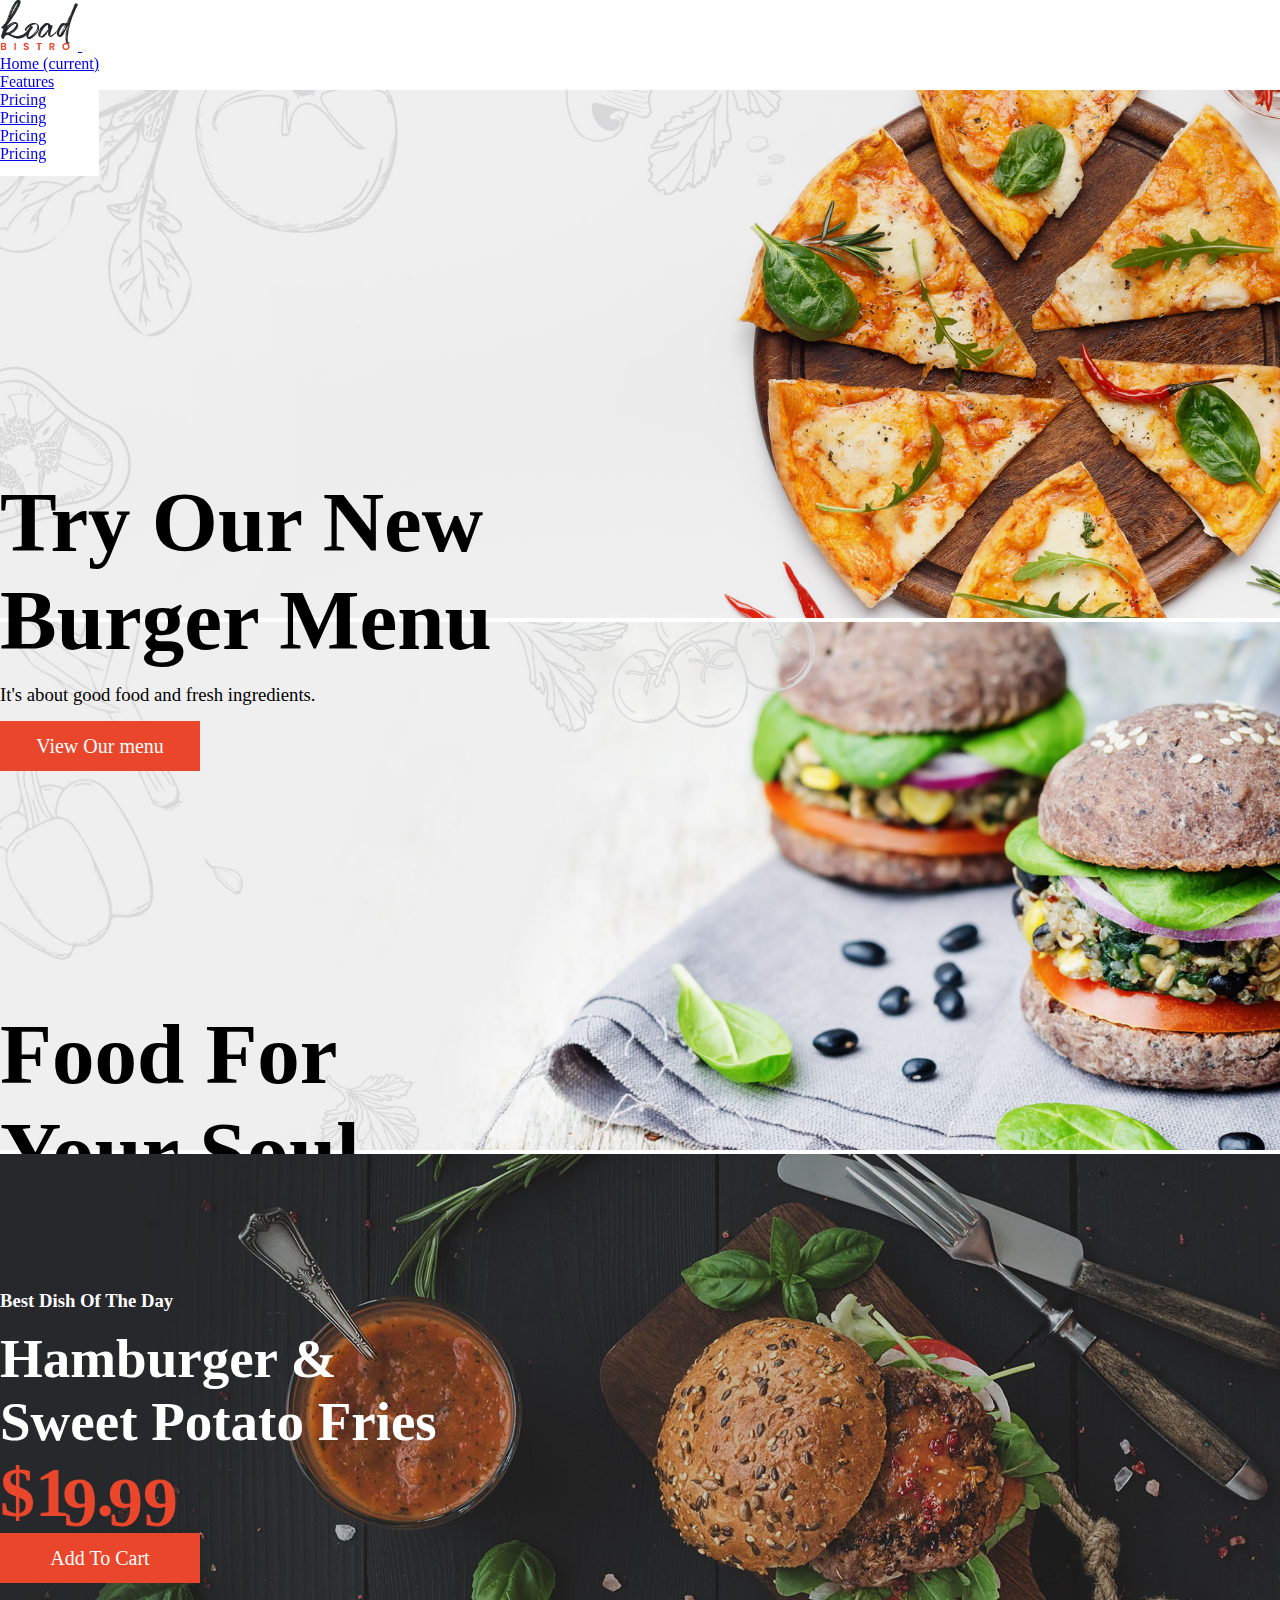
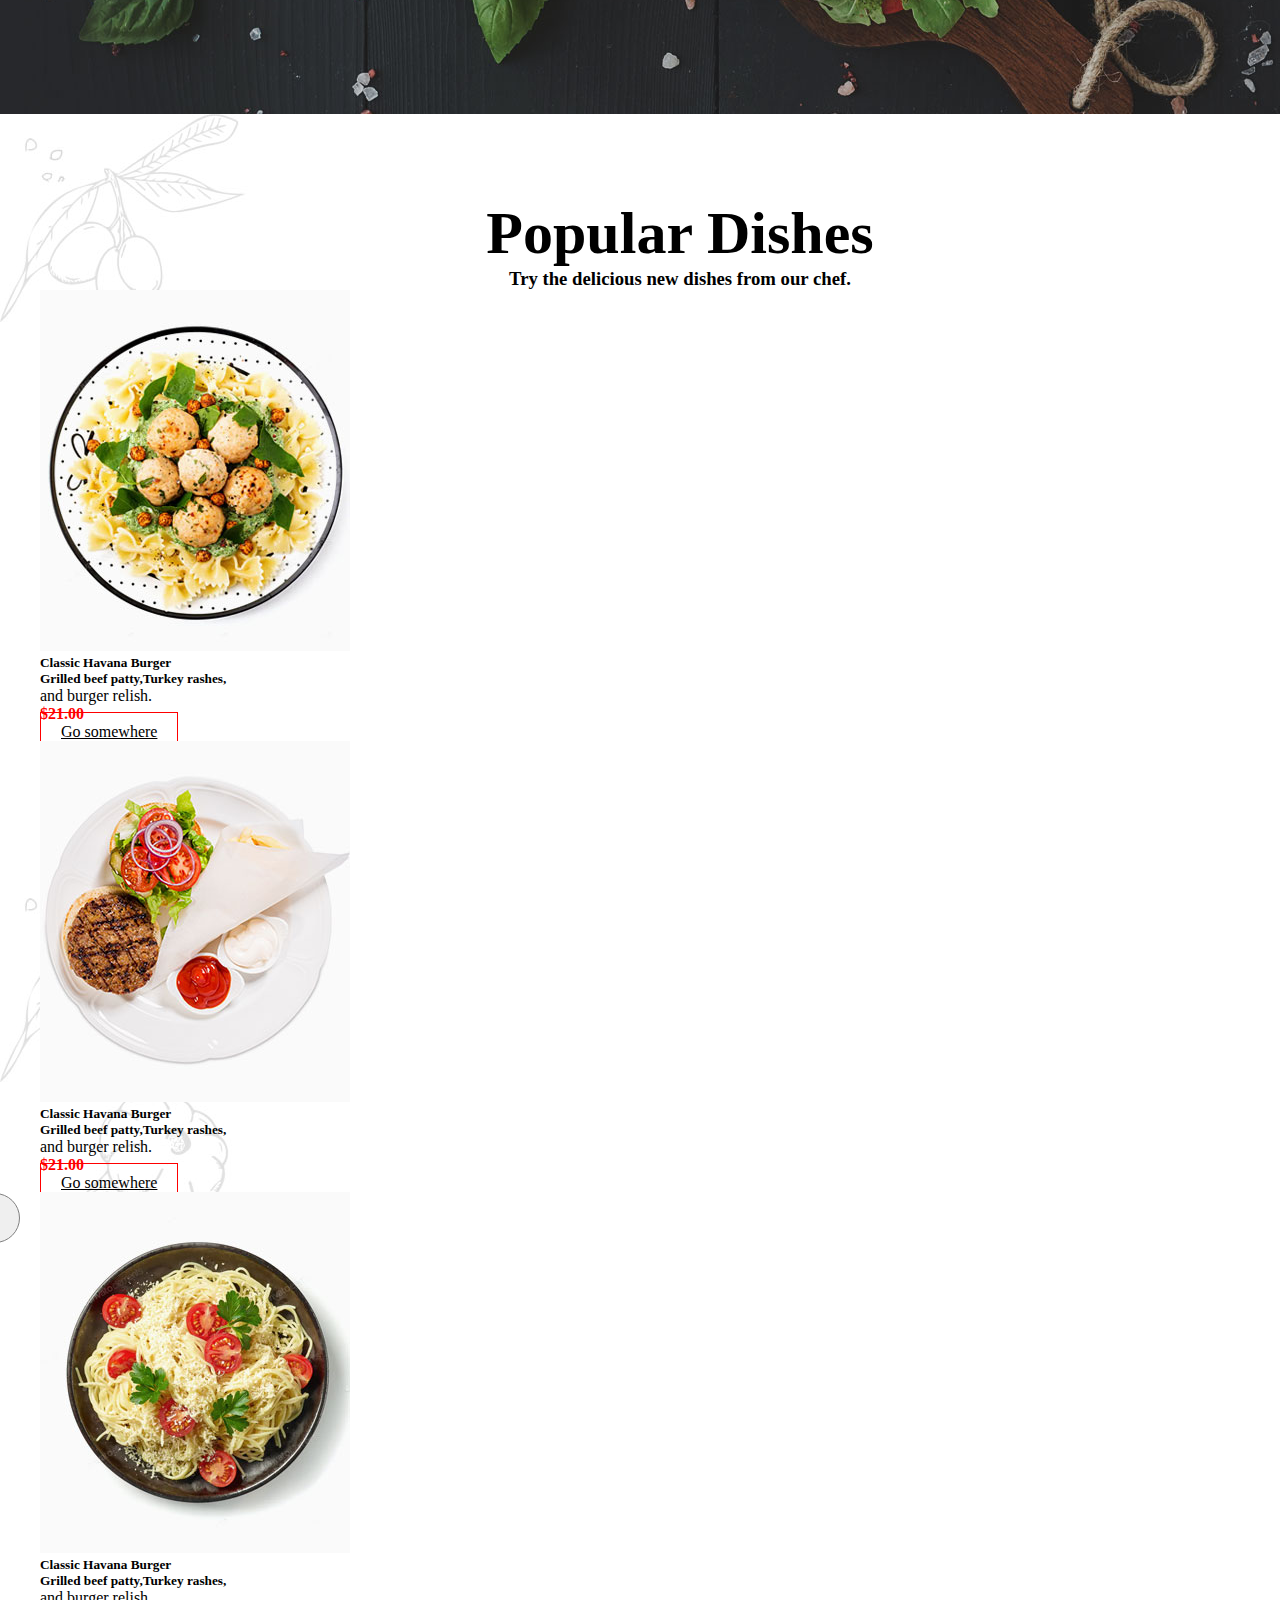
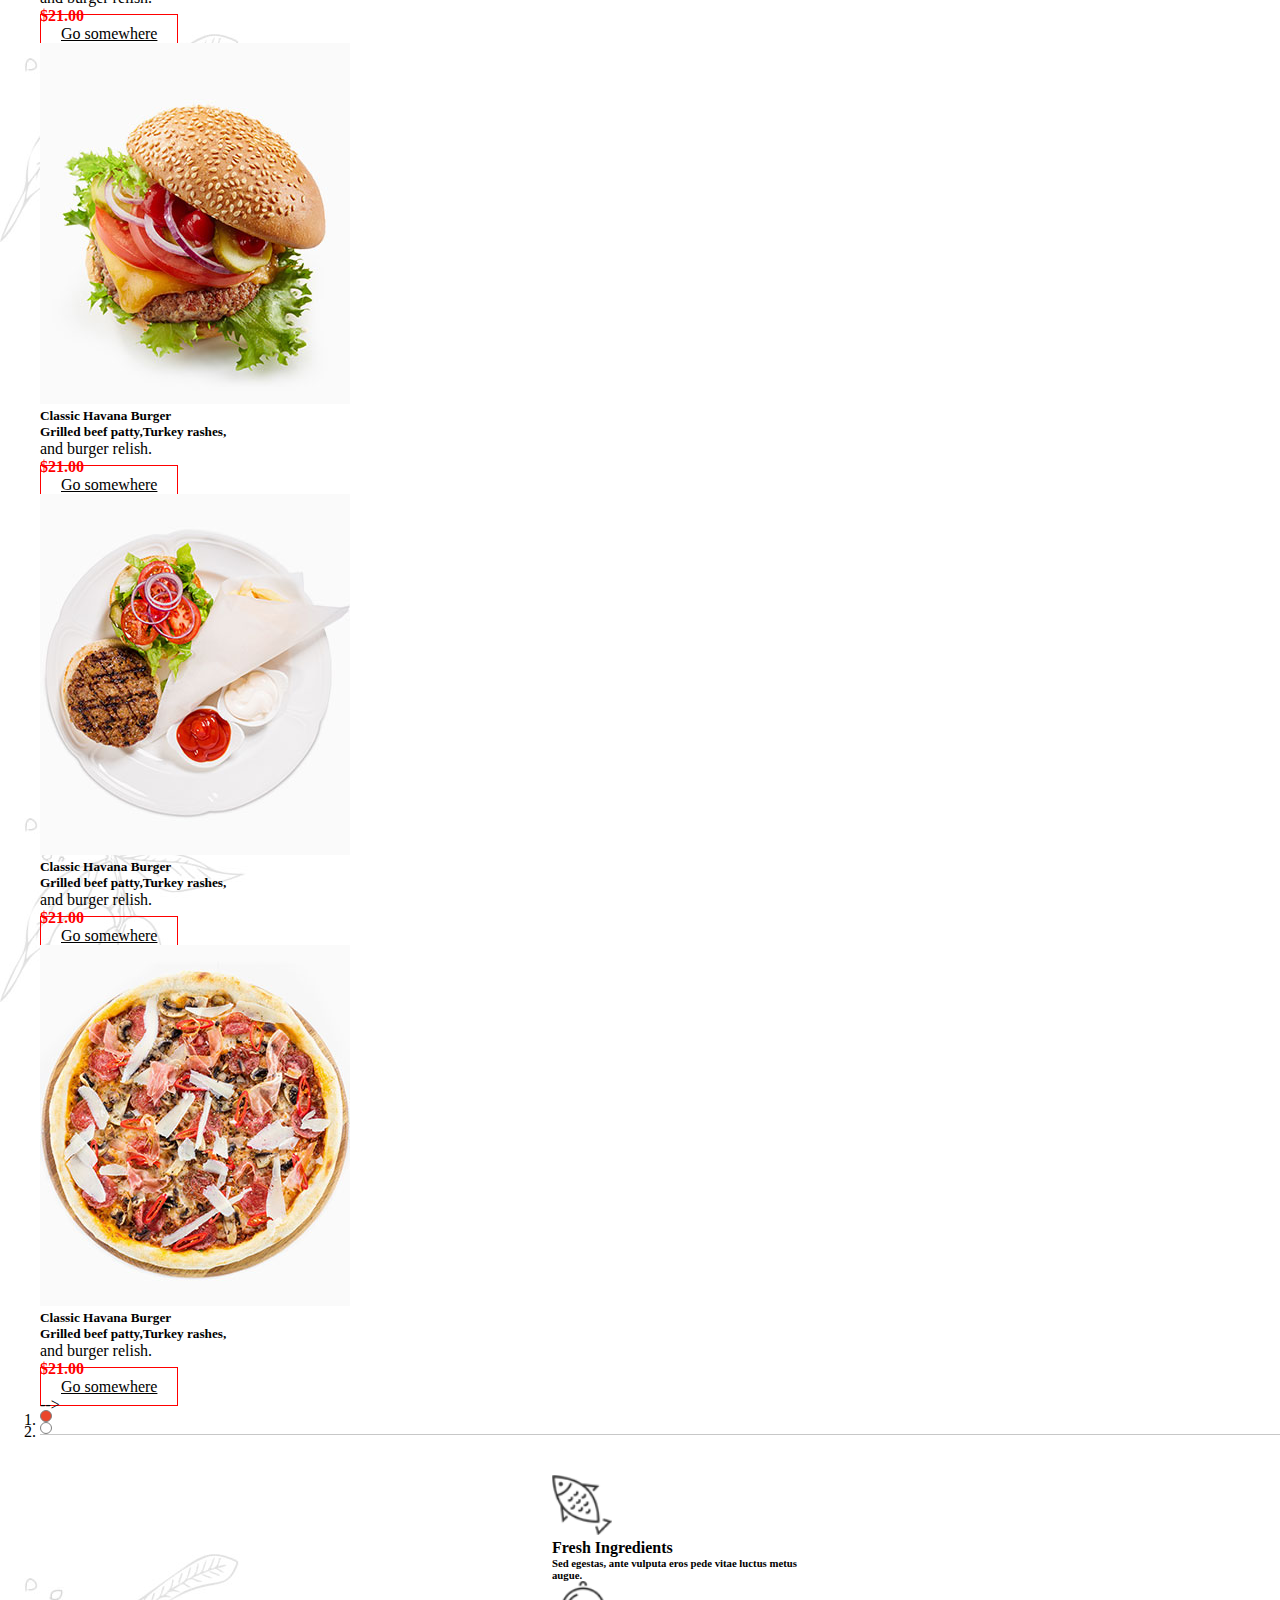
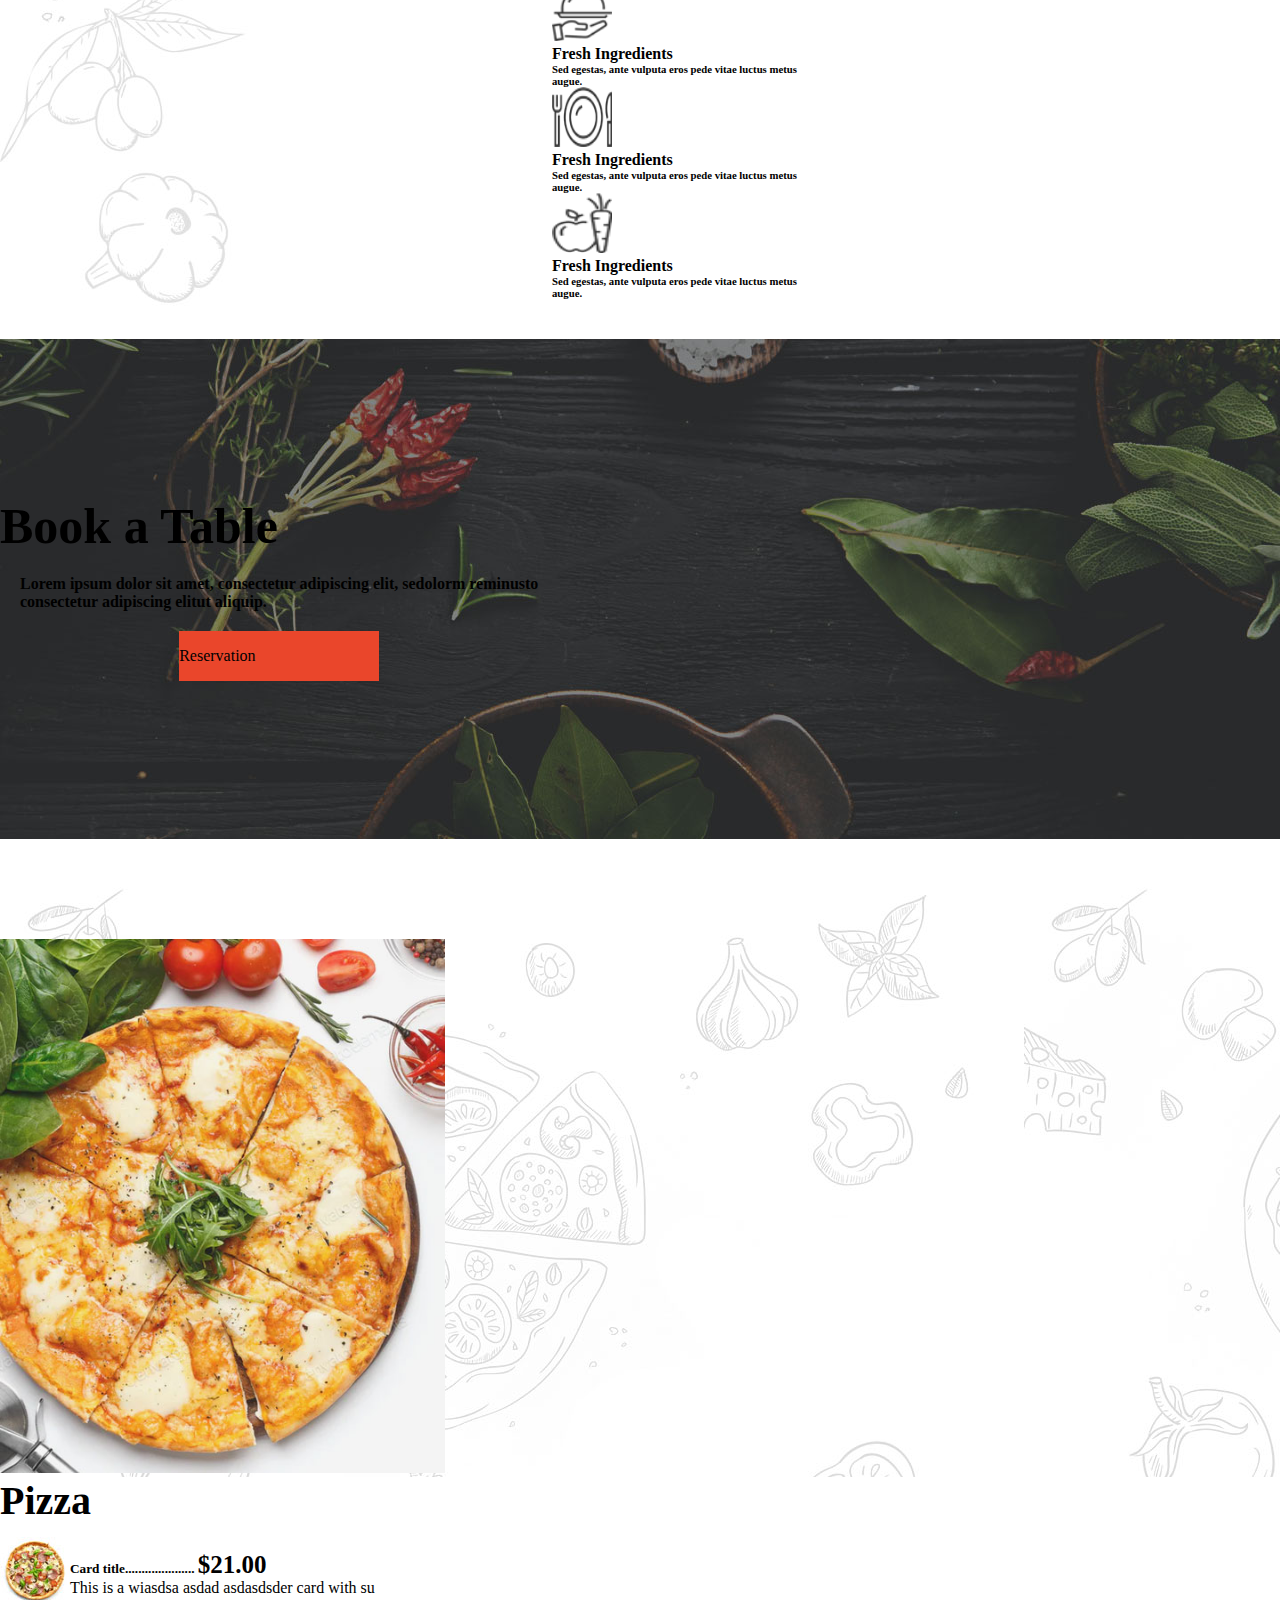
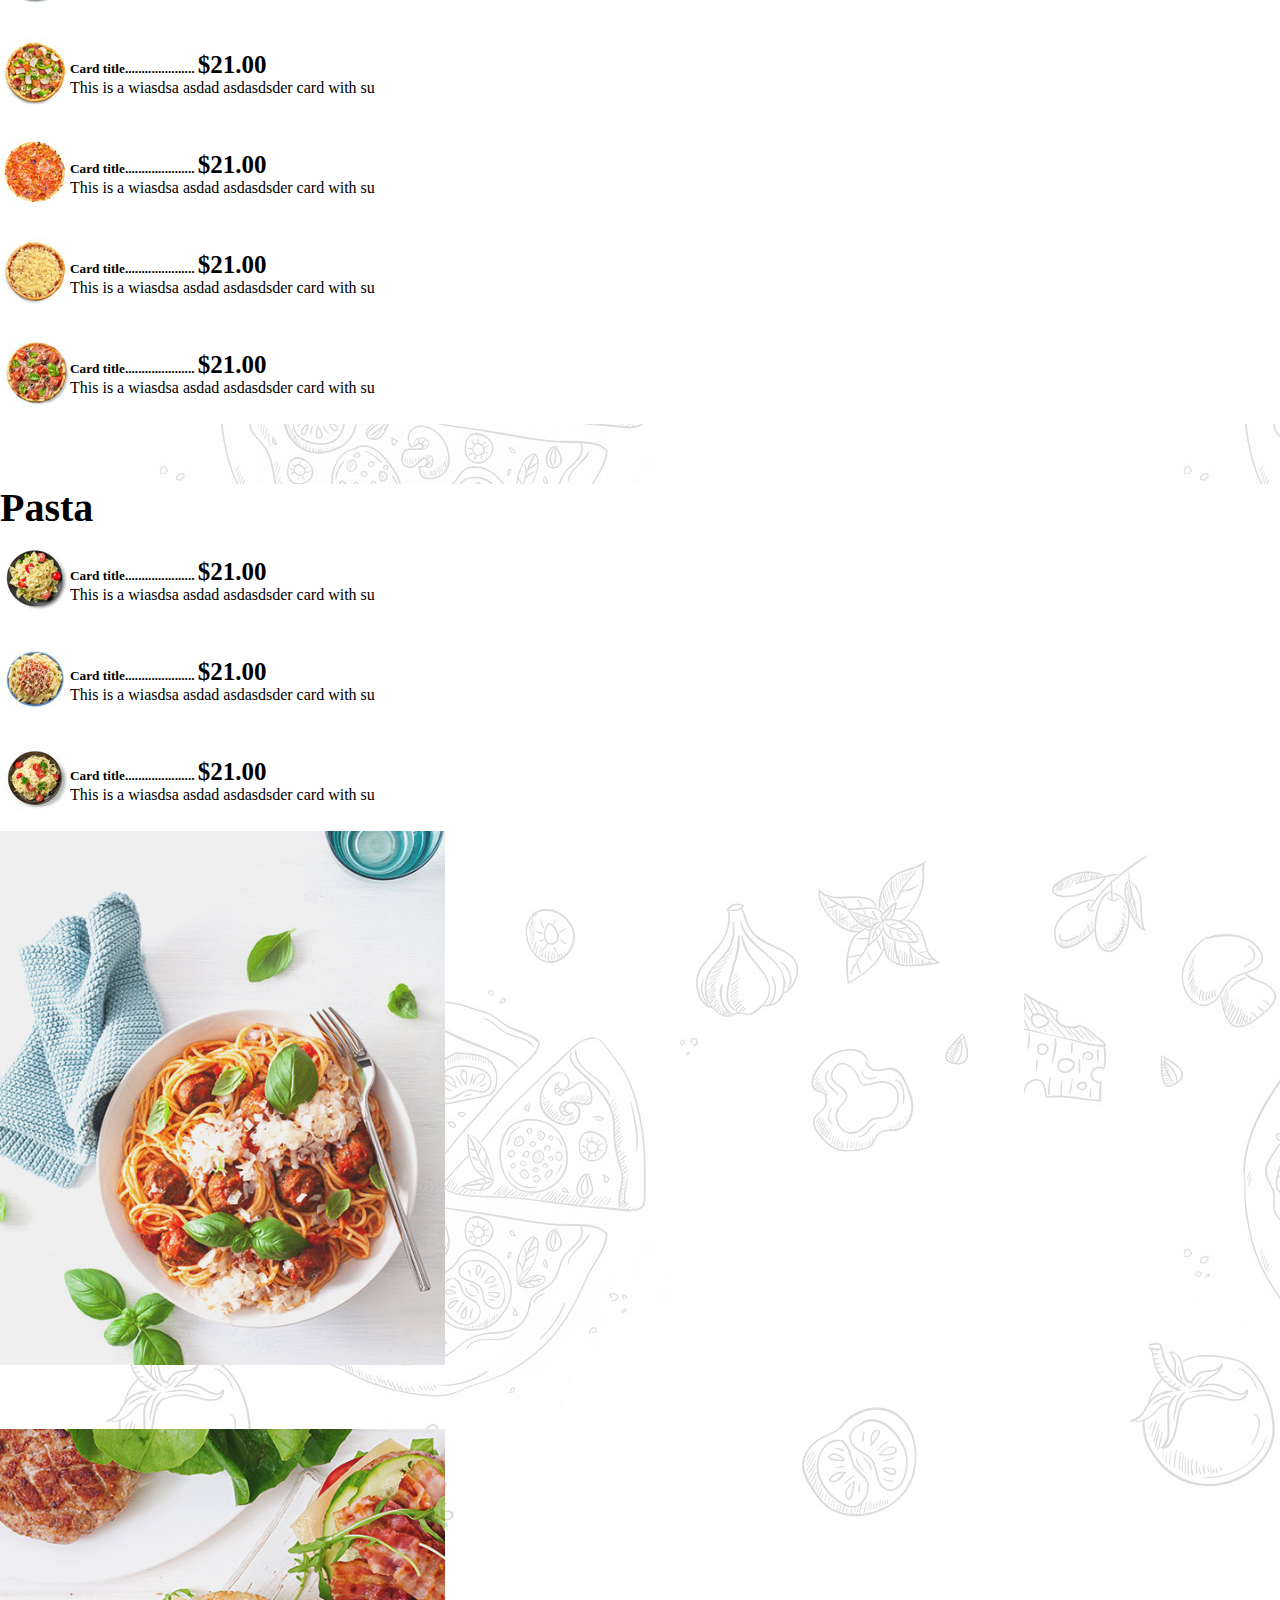
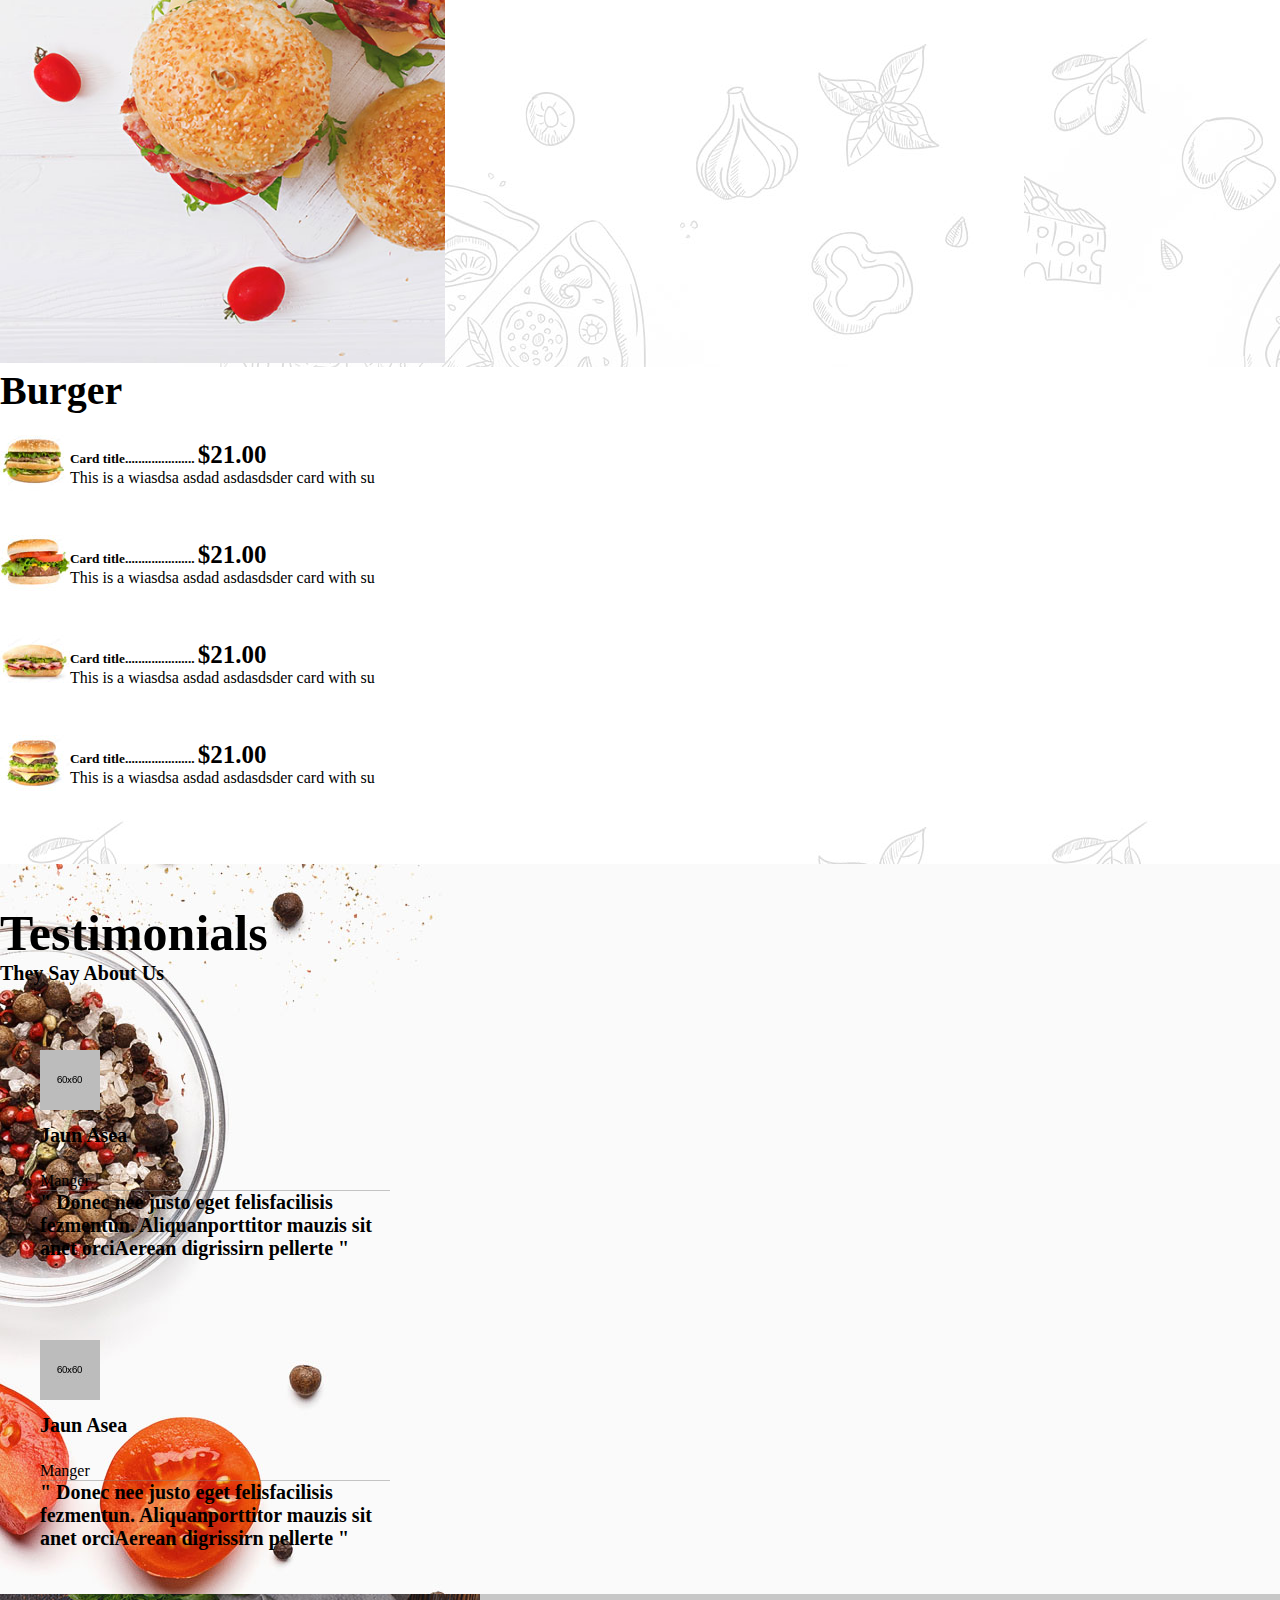
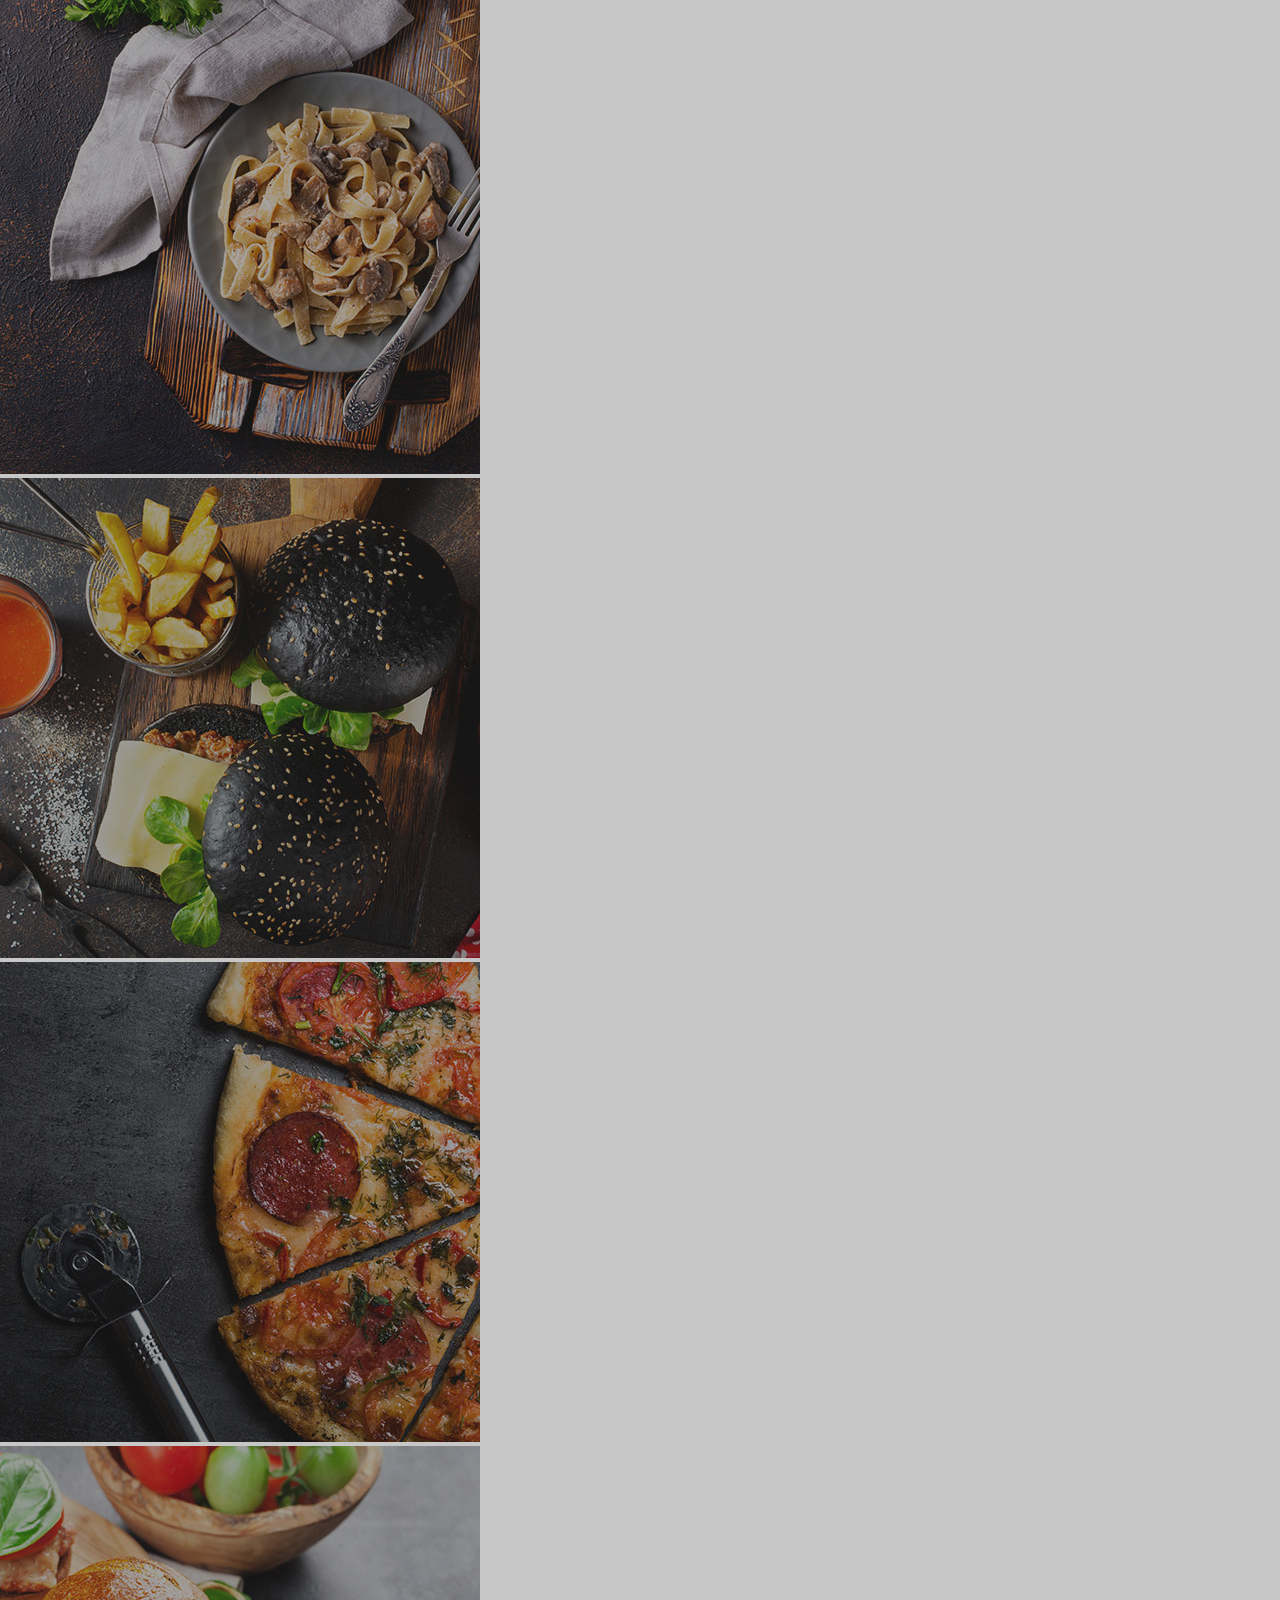
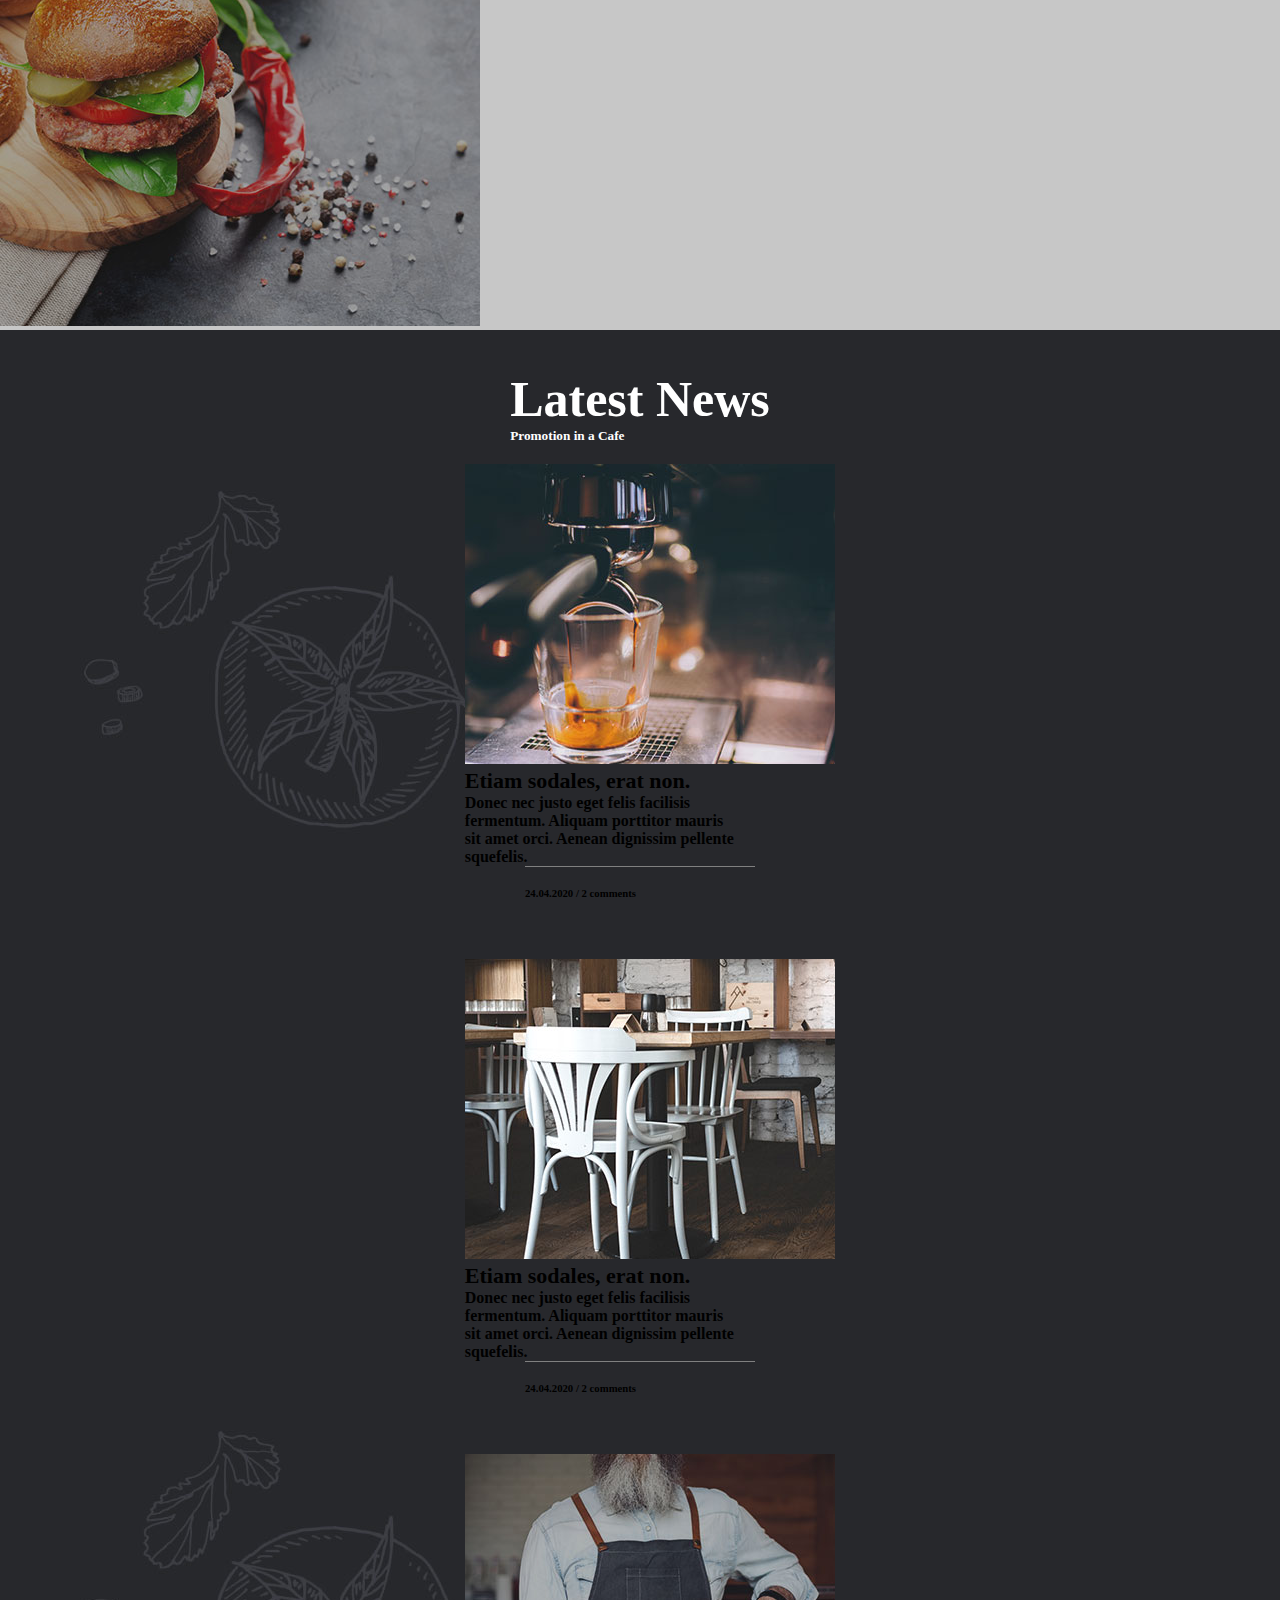
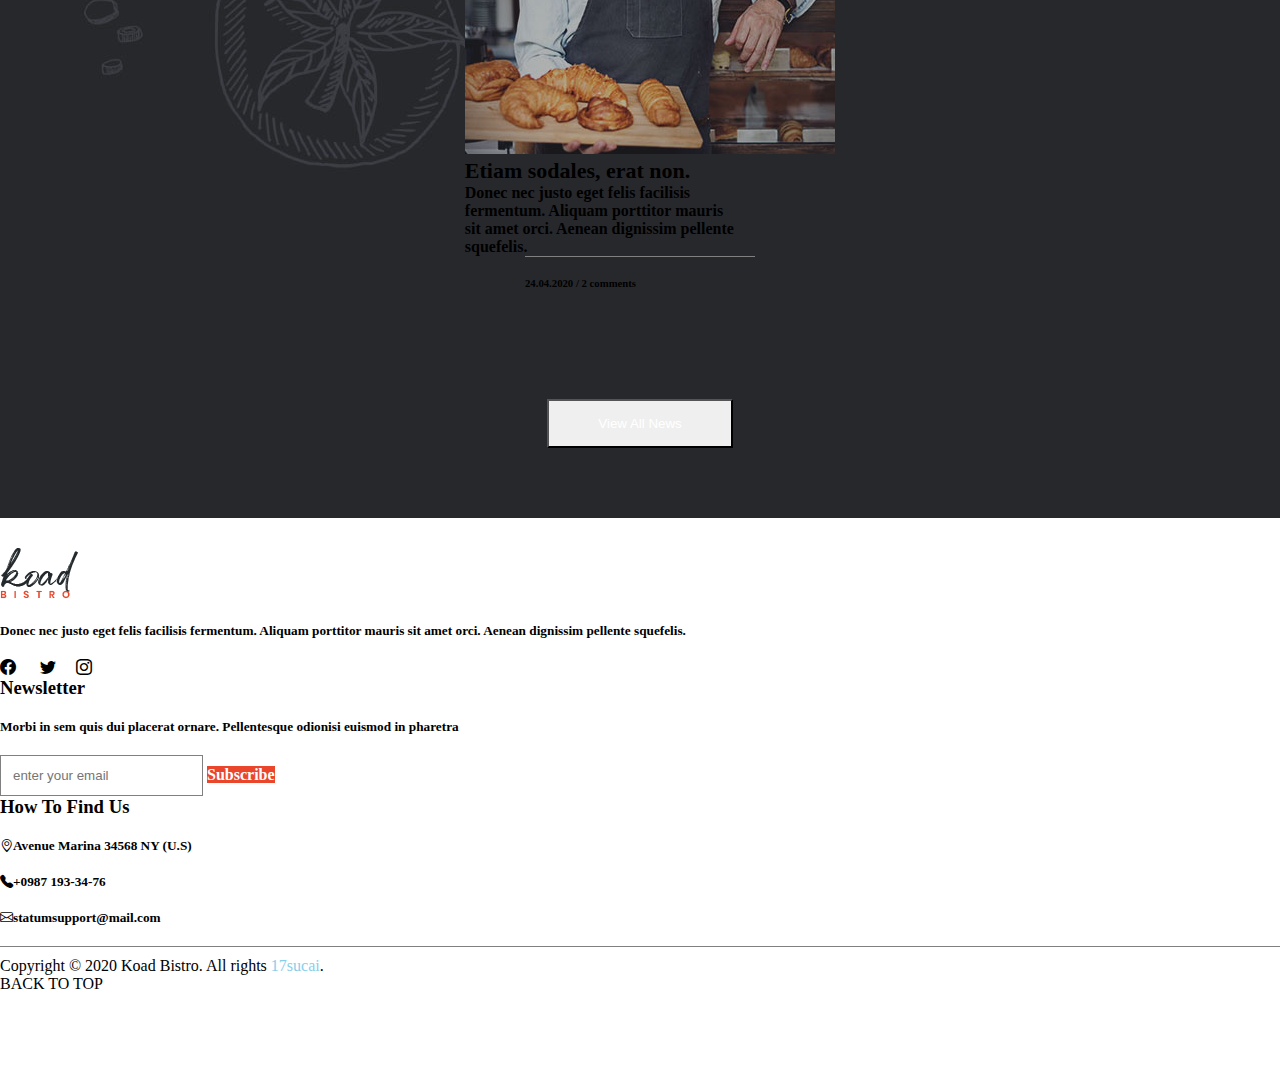
<file: index.html>
<!DOCTYPE html>
<html lang="en">

<head>
    <meta charset="UTF-8">
    <meta http-equiv="X-UA-Compatible" content="IE=edge">
    <meta name="viewport" content="width=device-width, initial-scale=1.0">
    <title>Document</title>
    <link rel="stylesheet" href="https://cdn.jsdelivr.net/npm/bootstrap@4.6.2/dist/css/bootstrap.min.css" integrity="sha384-xOolHFLEh07PJGoPkLv1IbcEPTNtaed2xpHsD9ESMhqIYd0nLMwNLD69Npy4HI+N" crossorigin="anonymous" />
    <!-- 字体 -->
    <link rel="stylesheet" href="https://fonts.googleapis.com/css?family=Niconne|Poppins:300,400,500,600,700,800&display=swap" />
    <link rel="stylesheet" href="https://cdn.jsdelivr.net/npm/bootstrap-icons@1.10.0/font/bootstrap-icons.css">
    <link rel="stylesheet" href="./index.css">
    <style>
        .carousel-fade .carousel-inner .carousel-item {
            -webkit-transform: translateX(0);
            transform: translateX(0);
            transition-property: opacity;
        }
        
        .carousel-fade .carousel-inner .carousel-item,
        .carousel-fade .carousel-inner .active.carousel-item-left,
        .carousel-fade .carousel-inner .active.carousel-item-right {
            opacity: 0;
        }
        
        .carousel-fade .carousel-inner .active,
        .carousel-fade .carousel-inner .carousel-item-next.carousel-item-left,
        .carousel-fade .carousel-inner .carousel-item-prev.carousel-item-right {
            opacity: 1;
        }
        
        .carousel-vertical .carousel-inner .carousel-item-next.carousel-item-left,
        .carousel-vertical .carousel-inner .carousel-item-prev.carousel-item-right {
            -webkit-transform: translateY(0);
            transform: translateY(0);
        }
        
        .carousel-vertical .carousel-inner .active.carousel-item-left,
        .carousel-vertical .carousel-inner .carousel-item-prev {
            -webkit-transform: translateY(-100%);
            transform: translateY(-100%);
        }
        
        .carousel-vertical .carousel-inner .active.carousel-item-right,
        .carousel-vertical .carousel-inner .carousel-item-next {
            -webkit-transform: translateY(100%);
            transform: translateY(100%);
        }
    </style>
</head>

<body>
    <!-- 导航 -->
    <div class="container-fluid yt-nav">
        <div class="container">
            <nav class="navbar navbar-expand-lg navbar-light">
                <a class="navbar-brand" href="#">
                    <img src="./image/logo.png" alt="">
                </a>
                <button class="navbar-toggler" type="button" data-toggle="collapse" data-target="#navbarText" aria-controls="navbarText" aria-expanded="false" aria-label="Toggle navigation">
                    <span class="navbar-toggler-icon"></span>
                </button>
                <div class="collapse navbar-collapse" id="navbarText">
                    <ul class="navbar-nav mr-auto">
                        <li class="nav-item active">
                            <a class="nav-link text-danger" href="#">Home <span class="sr-only">(current)</span></a>
                        </li>
                        <li class="nav-item">
                            <a class="nav-link" href="#">Features</a>
                        </li>
                        <li class="nav-item">
                            <a class="nav-link" href="#">Pricing</a>
                        </li>
                        <li class="nav-item">
                            <a class="nav-link" href="#">Pricing</a>
                        </li>
                        <li class="nav-item">
                            <a class="nav-link" href="#">Pricing</a>
                        </li>
                        <li class="nav-item">
                            <a class="nav-link" href="#">Pricing</a>
                        </li>
                    </ul>

                </div>
            </nav>
        </div>
    </div>
    <!-- 🤔轮播 -->
    <div class="container-fluid yt-bann">
        <div id="slides" class="carousel slide carousel-vertical" data-ride="carousel">
            <div class="carousel-inner">
                <div class="carousel-item active">
                    <div class="container">
                        <div class="yt-bor row">
                            <div class="col-8 yt-text">
                                <h1>Try Our New<br>Burger Menu</h1>
                                <h3>It's about good food and fresh ingredients.</h3>
                                <span>View Our menu</span>
                            </div>
                        </div>
                    </div>
                    <img src="./image/slide1.jpg" class="d-block" alt="...">
                </div>
                <div class="carousel-item">
                    <div class="container">
                        <div class="yt-bor row">
                            <div class="col-8 yt-text">
                                <h1> Food For<br>Your Soul</h1>
                                <h3>It's about good food and fresh ingredients.</h3>
                                <span>View Our menu</span>
                            </div>
                        </div>
                    </div>
                    <img src="./image/slide2.jpg" class="d-block" alt="...">
                </div>
            </div>

            <a class="carousel-control-prev" href="#slides" data-slide="prev">
                <span class="carousel-control-prev-icon"></span>
            </a>
            <a class="carousel-control-next" href="#slides" data-slide="next">
                <span class="carousel-control-next-icon"></span>
            </a>
        </div>
    </div>
    <!-- 🤔Hamburger  -->
    <div class="container-fluid yt-recomm">
        <div class="container">
            <div class="yt-bor row">
                <div class="col-8 yt-text">
                    <h3>Best Dish Of The Day</h3>
                    <h1>Hamburger &<br>Sweet Potato Fries</h1>
                    <h4> $1 <span class="jx">9</span><span>.</span><span>99</span></h4>
                    <span class="bot">Add To Cart</span>
                </div>
            </div>
        </div>
        <!-- <img src="./image/1 (1).jpg" alt=""> -->
    </div>
    <!-- 🤔Popular Dishes -->
    <div class="container-fluid yt-baer">

        <div class="container">
            <div class="yt-top">
                <h1>Popular Dishes</h1>
                <h3>Try the delicious new dishes from our chef.</h3>
            </div>
            <div class="container yt-try">
                <div class="container">
                    <div id="carouselExampleIndicators" class="carousel slide" data-ride="carousel">
                        <ol class="carousel-indicators">
                            <li data-target="#carouselExampleIndicators" data-slide-to="0" class="active"></li>
                            <li data-target="#carouselExampleIndicators" data-slide-to="1"></li>
                        </ol>
                        <div class="carousel-inner">
                            <div class="carousel-item active">
                                <div class="row">
                                    <div class="col-xl-4 col-lg-4 col-md-4 text-center yt-card ">
                                        <div class="card" style="width: 20.5rem;">
                                            <img src="./image/2.jpg" class="card-img-top" alt="...">
                                            <div class="card-body">
                                                <h5 class="card-title">Classic Havana Burger<br>Grilled beef patty,Turkey rashes,
                                                </h5>
                                                <p class="card-text"> and burger relish.</p>
                                                <h4>$21.00</h4>
                                                <a href="#" class="btn btn-primary">Go somewhere</a>
                                            </div>
                                        </div>
                                    </div>
                                    <div class="col-xl-4 col-lg-4 col-md-4 text-center yt-card">
                                        <div class="card" style="width: 20.5rem;">
                                            <img src="./image/3.jpg" class="card-img-top" alt="...">
                                            <div class="card-body">
                                                <h5 class="card-title">Classic Havana Burger<br>Grilled beef patty,Turkey rashes,
                                                </h5>
                                                <p class="card-text"> and burger relish.</p>
                                                <h4>$21.00</h4>
                                                <a href="#" class="btn btn-primary">Go somewhere</a>
                                            </div>
                                        </div>
                                    </div>
                                    <div class="col-xl-4 col-lg-4 col-md-4 text-center yt-card">
                                        <div class="card" style="width: 20.5rem;">
                                            <img src="./image/4.jpg" class="card-img-top" alt="...">
                                            <div class="card-body">
                                                <h5 class="card-title">Classic Havana Burger<br>Grilled beef patty,Turkey rashes,
                                                </h5>
                                                <p class="card-text"> and burger relish.</p>
                                                <h4>$21.00</h4>
                                                <a href="#" class="btn btn-primary">Go somewhere</a>
                                            </div>
                                        </div>
                                    </div>
                                </div>
                            </div>
                            <div class="carousel-item">
                                <div class="row">
                                    <div class="col-xl-4 col-lg-4 col-md-4 text-center yt-card ">
                                        <div class="card" style="width: 20.5rem;">
                                            <img src="./image/1.jpg" class="card-img-top" alt="...">
                                            <div class="card-body">
                                                <h5 class="card-title">Classic Havana Burger<br>Grilled beef patty,Turkey rashes,
                                                </h5>
                                                <p class="card-text"> and burger relish.</p>
                                                <h4>$21.00</h4>
                                                <a href="#" class="btn btn-primary">Go somewhere</a>
                                            </div>
                                        </div>
                                    </div>
                                    <div class="col-xl-4 col-lg-4 col-md-4 text-center yt-card">
                                        <div class="card" style="width: 20.5rem;">
                                            <img src="./image/3.jpg" class="card-img-top" alt="...">
                                            <div class="card-body">
                                                <h5 class="card-title">Classic Havana Burger<br>Grilled beef patty,Turkey rashes,
                                                </h5>
                                                <p class="card-text"> and burger relish.</p>
                                                <h4>$21.00</h4>
                                                <a href="#" class="btn btn-primary">Go somewhere</a>
                                            </div>
                                        </div>
                                    </div>
                                    <div class="col-xl-4 col-lg-4 col-md-4 text-center yt-card">
                                        <div class="card" style="width: 20.5rem;">
                                            <img src="./image/5.jpg" class="card-img-top" alt="...">
                                            <div class="card-body">
                                                <h5 class="card-title">Classic Havana Burger<br>Grilled beef patty,Turkey rashes,
                                                </h5>
                                                <p class="card-text"> and burger relish.</p>
                                                <h4>$21.00</h4>
                                                <a href="#" class="btn btn-primary">Go somewhere</a>
                                            </div>
                                        </div>
                                    </div>
                                </div>
                            </div>

                        </div>
                        <button class="carousel-control-prev yt-lr" type="button" data-target="#carouselExampleIndicators" data-slide="prev">
                            <!-- <span class="sr-only">Previous</span> -->
                            <span>&lt;</span>
                        </button>
                        <button class="carousel-control-next yt-rt" type="button" data-target="#carouselExampleIndicators" data-slide="next">
                            <!-- <span class="sr-only">Previous</span> -->
                            <span>&gt;</span>
                        </button>
                        <!-- <button class="carousel-control-next yt-rt" type="button " data-target="#carouselExampleIndicators " data-slide="next ">
                            <!-- <span class="sr-only ">Next</span> -->
                        </button> -->
                    </div>
                </div>
            </div>

            <!-- 下部分 -->
            <div class="row yt-service ">
                <div class="col-md-6 col-xl-3 text-center ">
                    <div class="card " style="width: 16rem; ">
                        <img src="./image/icon1.png " class="card-img-top " alt="... ">
                        <div class="card-body ">
                            <h4>Fresh Ingredients</h4>
                            <h6>Sed egestas, ante vulputa eros pede vitae luctus metus augue.</h6>
                        </div>
                    </div>
                </div>
                <div class="col-md-6 col-xl-3 text-center ">
                    <div class="card " style="width: 16rem; ">
                        <img src="./image/icon2.png " class="card-img-top " alt="... ">
                        <div class="card-body ">
                            <h4>Fresh Ingredients</h4>
                            <h6>Sed egestas, ante vulputa eros pede vitae luctus metus augue.</h6>
                        </div>
                    </div>
                </div>
                <div class="col-md-6 col-xl-3 text-center ">
                    <div class="card " style="width: 16rem; ">
                        <img src="./image/icon3.png " class="card-img-top " alt="... ">
                        <div class="card-body ">
                            <h4>Fresh Ingredients</h4>
                            <h6>Sed egestas, ante vulputa eros pede vitae luctus metus augue.</h6>
                        </div>
                    </div>
                </div>
                <div class="col-md-6 col-xl-3 text-center ">
                    <div class="card " style="width: 16rem; ">
                        <img src="./image/icon4.png " class="card-img-top " alt="... ">
                        <div class="card-body ">
                            <h4>Fresh Ingredients</h4>
                            <h6>Sed egestas, ante vulputa eros pede vitae luctus metus augue.</h6>
                        </div>
                    </div>
                </div>
            </div>
        </div>
    </div>
    <!-- 🤔Book a Table -->
    <div class="container-fluid yt-book ">
        <div class="container text-center text-white ">
            <h1>Book a Table</h1>
            <h4>Lorem ipsum dolor sit amet, consectetur adipiscing elit, sedolorm reminusto<br>consectetur adipiscing elitut aliquip.
            </h4>
            <p>Reservation</p>
        </div>
    </div>

    <!-- 🤔Pizza -->
    <div class="container-fluid yt-ppb ">
        <div class="container ">
            <!-- 上 -->
            <div class="row ">
                <div class="col-lg-6 col-md-8 col-xl-6 yt-fade ">
                    <img src="./image/ab1.jpg " class="yt-img ">
                </div>
                <div class="col-lg-6 col-md-8 col-xl-6 yt-right ">
                    <h1>Pizza</h1>
                    <div class="card mb-3 " style="max-width: 87.5rem; ">
                        <div class="row no-gutters yt-kap ">
                            <div class="col-md-2 ">
                                <img src="./image/th1.jpg ">
                            </div>
                            <div class="col-md-10 ">
                                <div class="card-body ">
                                    <h5 class="card-title ">Card title..................... <span class="text-danger ">$21.00</span></h5>
                                    <p class="card-text ">This is a wiasdsa asdad asdasdsder card with su </p>
                                </div>
                            </div>
                        </div>
                    </div>
                    <div class="card mb-3 " style="max-width: 87.5rem; ">
                        <div class="row no-gutters yt-kap ">
                            <div class="col-md-2 ">
                                <img src="./image/th2.jpg ">
                            </div>
                            <div class="col-md-10 ">
                                <div class="card-body ">
                                    <h5 class="card-title ">Card title..................... <span class="text-danger ">$21.00</span></h5>
                                    <p class="card-text ">This is a wiasdsa asdad asdasdsder card with su </p>
                                </div>
                            </div>
                        </div>
                    </div>
                    <div class="card mb-3 " style="max-width: 87.5rem; ">
                        <div class="row no-gutters yt-kap ">
                            <div class="col-md-2 ">
                                <img src="./image/th3.jpg ">
                            </div>
                            <div class="col-md-10 ">
                                <div class="card-body ">
                                    <h5 class="card-title ">Card title..................... <span class="text-danger ">$21.00</span></h5>
                                    <p class="card-text ">This is a wiasdsa asdad asdasdsder card with su </p>
                                </div>
                            </div>
                        </div>
                    </div>
                    <div class="card mb-3 " style="max-width: 87.5rem; ">
                        <div class="row no-gutters yt-kap ">
                            <div class="col-md-2 ">
                                <img src="./image/th4.jpg ">
                            </div>
                            <div class="col-md-10 ">
                                <div class="card-body ">
                                    <h5 class="card-title ">Card title..................... <span class="text-danger ">$21.00</span></h5>
                                    <p class="card-text ">This is a wiasdsa asdad asdasdsder card with su </p>
                                </div>
                            </div>
                        </div>
                    </div>
                    <div class="card mb-3 " style="max-width: 87.5rem; ">
                        <div class="row no-gutters yt-kap ">
                            <div class="col-md-2 ">
                                <img src="./image/th5.jpg ">
                            </div>
                            <div class="col-md-10 ">
                                <div class="card-body ">
                                    <h5 class="card-title ">Card title..................... <span class="text-danger ">$21.00</span></h5>
                                    <p class="card-text ">This is a wiasdsa asdad asdasdsder card with su </p>
                                </div>
                            </div>
                        </div>
                    </div>
                </div>
            </div>
            <!-- 中 -->
            <div class="row yt-midd ">
                <div class="col-lg-6 col-md-8 col-xl-6 yt-right ">
                    <h1>Pasta</h1>
                    <div class="card mb-3 " style="max-width: 87.5rem; ">
                        <div class="row no-gutters yt-kap ">
                            <div class="col-md-2 ">
                                <img src="./image/th6.jpg ">
                            </div>
                            <div class="col-md-10 ">
                                <div class="card-body ">
                                    <h5 class="card-title ">Card title..................... <span class="text-danger ">$21.00</span></h5>
                                    <p class="card-text ">This is a wiasdsa asdad asdasdsder card with su </p>
                                </div>
                            </div>
                        </div>
                    </div>
                    <div class="card mb-3 " style="max-width: 87.5rem; ">
                        <div class="row no-gutters yt-kap ">
                            <div class="col-md-2 ">
                                <img src="./image/th7.jpg ">
                            </div>
                            <div class="col-md-10 ">
                                <div class="card-body ">
                                    <h5 class="card-title ">Card title..................... <span class="text-danger ">$21.00</span></h5>
                                    <p class="card-text ">This is a wiasdsa asdad asdasdsder card with su </p>
                                </div>
                            </div>
                        </div>
                    </div>
                    <div class="card mb-3 " style="max-width: 87.5rem; ">
                        <div class="row no-gutters yt-kap ">
                            <div class="col-md-2 ">
                                <img src="./image/th8.jpg ">
                            </div>
                            <div class="col-md-10 ">
                                <div class="card-body ">
                                    <h5 class="card-title ">Card title..................... <span class="text-danger ">$21.00</span></h5>
                                    <p class="card-text ">This is a wiasdsa asdad asdasdsder card with su </p>
                                </div>
                            </div>
                        </div>
                    </div>
                </div>
                <div class="col-lg-6 col-md-8 col-xl-6 yt-fade ">
                    <img src="./image/ab2.jpg " class="yt-img ">
                </div>
            </div>
            <!-- 下 -->
            <div class="row ">
                <div class="col-lg-6 col-md-8 col-xl-6 yt-fade ">
                    <img src="./image/ab3.jpg " class="yt-img ">
                </div>
                <div class="col-lg-6 col-md-8 col-xl-6 yt-right ">
                    <h1>Burger</h1>
                    <div class="card mb-3 " style="max-width: 87.5rem; ">
                        <div class="row no-gutters yt-kap ">
                            <div class="col-md-2 ">
                                <img src="./image/th9.jpg ">
                            </div>
                            <div class="col-md-10 ">
                                <div class="card-body ">
                                    <h5 class="card-title ">Card title..................... <span class="text-danger ">$21.00</span></h5>
                                    <p class="card-text ">This is a wiasdsa asdad asdasdsder card with su </p>
                                </div>
                            </div>
                        </div>
                    </div>
                    <div class="card mb-3 " style="max-width: 87.5rem; ">
                        <div class="row no-gutters yt-kap ">
                            <div class="col-md-2 ">
                                <img src="./image/th10.jpg ">
                            </div>
                            <div class="col-md-10 ">
                                <div class="card-body ">
                                    <h5 class="card-title ">Card title..................... <span class="text-danger ">$21.00</span></h5>
                                    <p class="card-text ">This is a wiasdsa asdad asdasdsder card with su </p>
                                </div>
                            </div>
                        </div>
                    </div>
                    <div class="card mb-3 " style="max-width: 87.5rem; ">
                        <div class="row no-gutters yt-kap ">
                            <div class="col-md-2 ">
                                <img src="./image/th11.jpg ">
                            </div>
                            <div class="col-md-10 ">
                                <div class="card-body ">
                                    <h5 class="card-title ">Card title..................... <span class="text-danger ">$21.00</span></h5>
                                    <p class="card-text ">This is a wiasdsa asdad asdasdsder card with su </p>
                                </div>
                            </div>
                        </div>
                    </div>
                    <div class="card mb-3 " style="max-width: 87.5rem; ">
                        <div class="row no-gutters yt-kap ">
                            <div class="col-md-2 ">
                                <img src="./image/th12.jpg ">
                            </div>
                            <div class="col-md-10 ">
                                <div class="card-body ">
                                    <h5 class="card-title ">Card title..................... <span class="text-danger ">$21.00</span></h5>
                                    <p class="card-text ">This is a wiasdsa asdad asdasdsder card with su </p>
                                </div>
                            </div>
                        </div>
                    </div>
                </div>
            </div>
        </div>
    </div>

    <!-- Testimonials -->
    <div class="container-fluid yt-adver ">
        <div class="container text-center ">
            <h1>Testimonials</h1>
            <h4>They Say About Us</h4>
        </div>
        <div class="container yt-card ">
            <div class="row ">
                <div class="col-4 text-center ">
                    <div class="card " style="width: 350.4px; ">
                        <img src="./image/test1.jpg " class="rounded-circle ">
                        <h4>Jaun Asea</h4>
                        <p>Manger</p>
                        <div class="card-body ">
                            <p class="card-text ">" Donec nee justo eget felisfacilisis fezmentun. Aliquanporttitor mauzis sit anet orciAerean digrissirn pellerte "</p>
                        </div>
                    </div>
                </div>
                <div class="col-4 text-center ">
                    <div class="card " style="width: 350.4px; ">
                        <img src="./image/test1.jpg " class="rounded-circle ">
                        <h4>Jaun Asea</h4>
                        <p>Manger</p>
                        <div class="card-body ">
                            <p class="card-text ">" Donec nee justo eget felisfacilisis fezmentun. Aliquanporttitor mauzis sit anet orciAerean digrissirn pellerte "</p>
                        </div>
                    </div>
                </div>
                <div class="col-4 text-center ">
                    <div class="card " style="width: 350.4px; ">
                        <img src="./image/test1.jpg " class="rounded-circle ">
                        <h4>Jaun Asea</h4>
                        <p>Manger</p>
                        <div class="card-body ">
                            <p class="card-text ">" Donec nee justo eget felisfacilisis fezmentun. Aliquanporttitor mauzis sit anet orciAerean digrissirn pellerte "</p>
                        </div>
                    </div>
                </div>
            </div>
        </div>
    </div>

    <!-- ✔四个图片 -->
    <div class="container-fluid d-flex justify-content-center yt-food ">
        <div>
            <img src="./image/16.jpg " class="img-fluid ">
        </div>
        <div>
            <img src="./image/21.jpg " class="img-fluid ">
        </div>
        <div>
            <img src="./image/31.jpg " class="img-fluid ">
        </div>
        <div>
            <img src="./image/41.jpg " class="img-fluid ">
        </div>

        <!-- <div class="row ">
            <div class="col-4 ">
                <img src="./image/16.jpg " alt=" ">
            </div>
            <div class="col-4 ">
                <img src="./image/21.jpg " alt=" ">
            </div>
            <div class="col-4 ">
                <img src="./image/31.jpg " alt=" ">
            </div>
            <div class="col-4 ">
                <img src="./image/41.jpg " alt=" ">
            </div>
        </div> -->
    </div>

    <div class="container-fluid yt-new ">
        <div class="container ">
            <div class="top text-center ">
                <h1>Latest News</h1>
                <h5>Promotion in a Cafe</h5>
            </div>
            <div class="row ">
                <div class="col-xl-4 col-lg-6 col-md-12 ">
                    <div class="container ">
                        <div class="card " style="width: 350.4px; ">
                            <img src="./image/17.jpg " class="card-img-top img-fluid " alt="... ">
                            <div class="card-body text-center ">
                                <h5>Etiam sodales, erat non.</h5>
                                <p class="card-text ">Donec nec justo eget felis facilisis fermentum. Aliquam porttitor mauris sit amet orci. Aenean dignissim pellente squefelis.</p>
                            </div>
                            <h6 class="text-center ">24.04.2020 / 2 comments</h6>
                        </div>
                    </div>
                </div>
                <div class="col-xl-4 col-lg-6 col-md-12 ">
                    <div class="container ">
                        <div class="card " style="width: 350.4px; ">
                            <img src="./image/22.jpg " class="card-img-top img-fluid " alt="... ">
                            <div class="card-body text-center ">
                                <h5>Etiam sodales, erat non.</h5>
                                <p class="card-text ">Donec nec justo eget felis facilisis fermentum. Aliquam porttitor mauris sit amet orci. Aenean dignissim pellente squefelis.</p>
                            </div>
                            <h6 class="text-center ">24.04.2020 / 2 comments</h6>
                        </div>
                    </div>
                </div>
                <div class="col-xl-4 col-lg-6 col-md-12 ">
                    <div class="container ">
                        <div class="card " style="width: 350.4px; ">
                            <img src="./image/32.jpg " class="card-img-top img-fluid " alt="... ">
                            <div class="card-body text-center ">
                                <h5>Etiam sodales, erat non.</h5>
                                <p class="card-text ">Donec nec justo eget felis facilisis fermentum. Aliquam porttitor mauris sit amet orci. Aenean dignissim pellente squefelis.</p>
                            </div>
                            <h6 class="text-center ">24.04.2020 / 2 comments</h6>
                        </div>
                    </div>
                </div>
            </div>
            <button type="button " class="btn btn-outline-danger ">View All News</button>
        </div>
    </div>
    <!-- 页脚 -->
    <div class="container-fluid yt-footer ">
        <div class="container ">
            <div class="row ">
                <div class="col-xl-4 col-md-6 col-lg-4 ">
                    <img src="./image/logo.png " alt=" ">
                    <h5>
                        Donec nec justo eget felis facilisis fermentum. Aliquam porttitor mauris sit amet orci. Aenean dignissim pellente squefelis.
                    </h5>
                    <span><i class="bi bi-facebook "></i> <i class="bi bi-twitter "></i><i
                            class="bi bi-instagram "></i></span>
                </div>

                <div class="col-xl-4 col-md-6 col-lg-4 ">
                    <h3>Newsletter</h3>
                    <h5>
                        Morbi in sem quis dui placerat ornare. Pellentesque odionisi euismod in pharetra
                    </h5>
                    <div class="input-group mb-3 ">
                        <input type="text " class=" " placeholder="enter your email ">
                        <span class="btn ">Subscribe</span>
                        <!-- <button type="button " class="btn btn-secondary bg-danger "></button> -->
                    </div>
                </div>
                <div class="col-xl-4 col-md-6 col-lg-4 ">
                    <h3>How To Find Us</h3>
                    <h5><i class="bi bi-geo-alt "></i>Avenue Marina 34568 NY (U.S)</h5>
                    <h5><i class="bi bi-telephone-fill "></i>+0987 193-34-76</h5>
                    <h5><i class="bi bi-envelope "></i>statumsupport@mail.com</h5>
                </div>
            </div>
            <div class="boott d-flex justify-content-between ">
                <p class="p ">Copyright © 2020 Koad Bistro. All rights <span>17sucai</span>.</p>
                <div class="p1 ">BACK TO TOP</div>
            </div>
        </div>
    </div>

</body>
<script src="https://cdn.jsdelivr.net/npm/jquery@3.5.1/dist/jquery.slim.min.js " integrity="sha384-DfXdz2htPH0lsSSs5nCTpuj/zy4C+OGpamoFVy38MVBnE+IbbVYUew+OrCXaRkfj " crossorigin="anonymous "></script>
<script src="https://cdn.jsdelivr.net/npm/bootstrap@4.6.2/dist/js/bootstrap.bundle.min.js " integrity="sha384-Fy6S3B9q64WdZWQUiU+q4/2Lc9npb8tCaSX9FK7E8HnRr0Jz8D6OP9dO5Vg3Q9ct " crossorigin="anonymous "></script>
<script>
    console.log($);
</script>

</html>
</file>
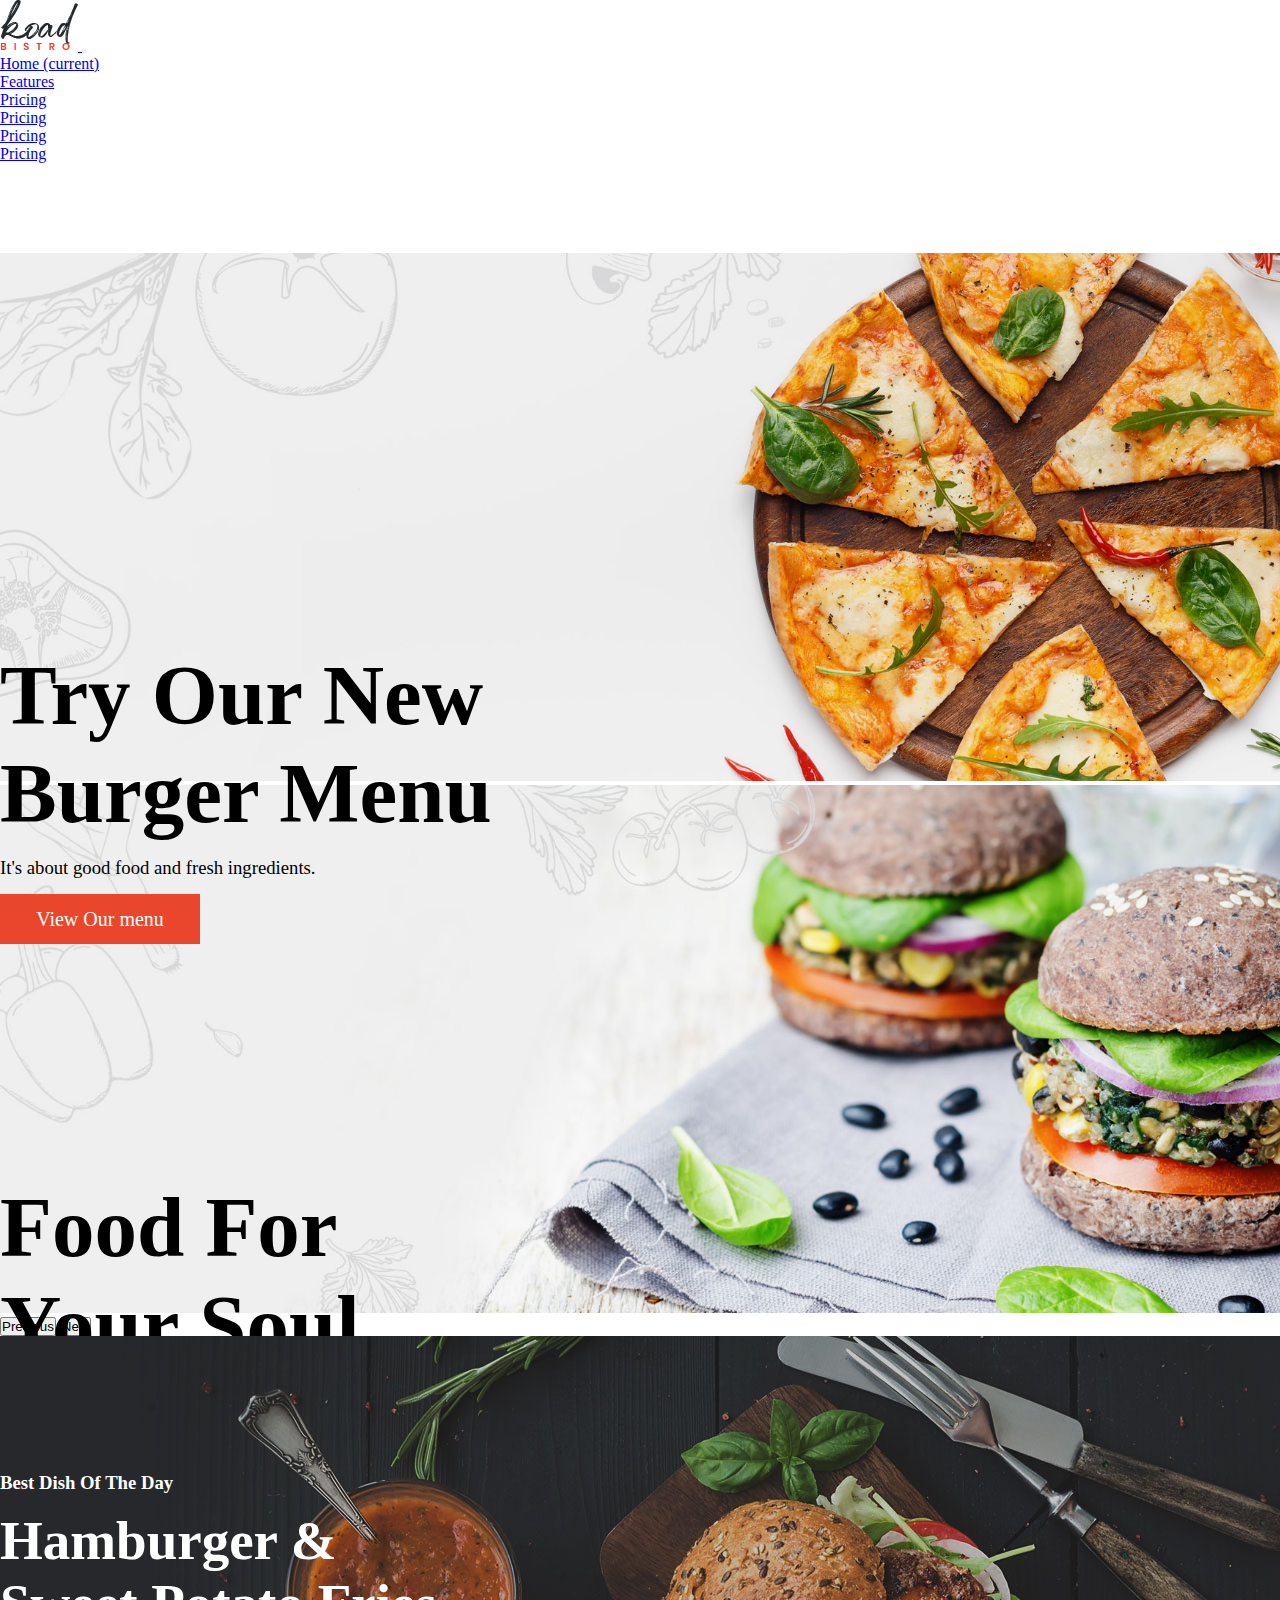
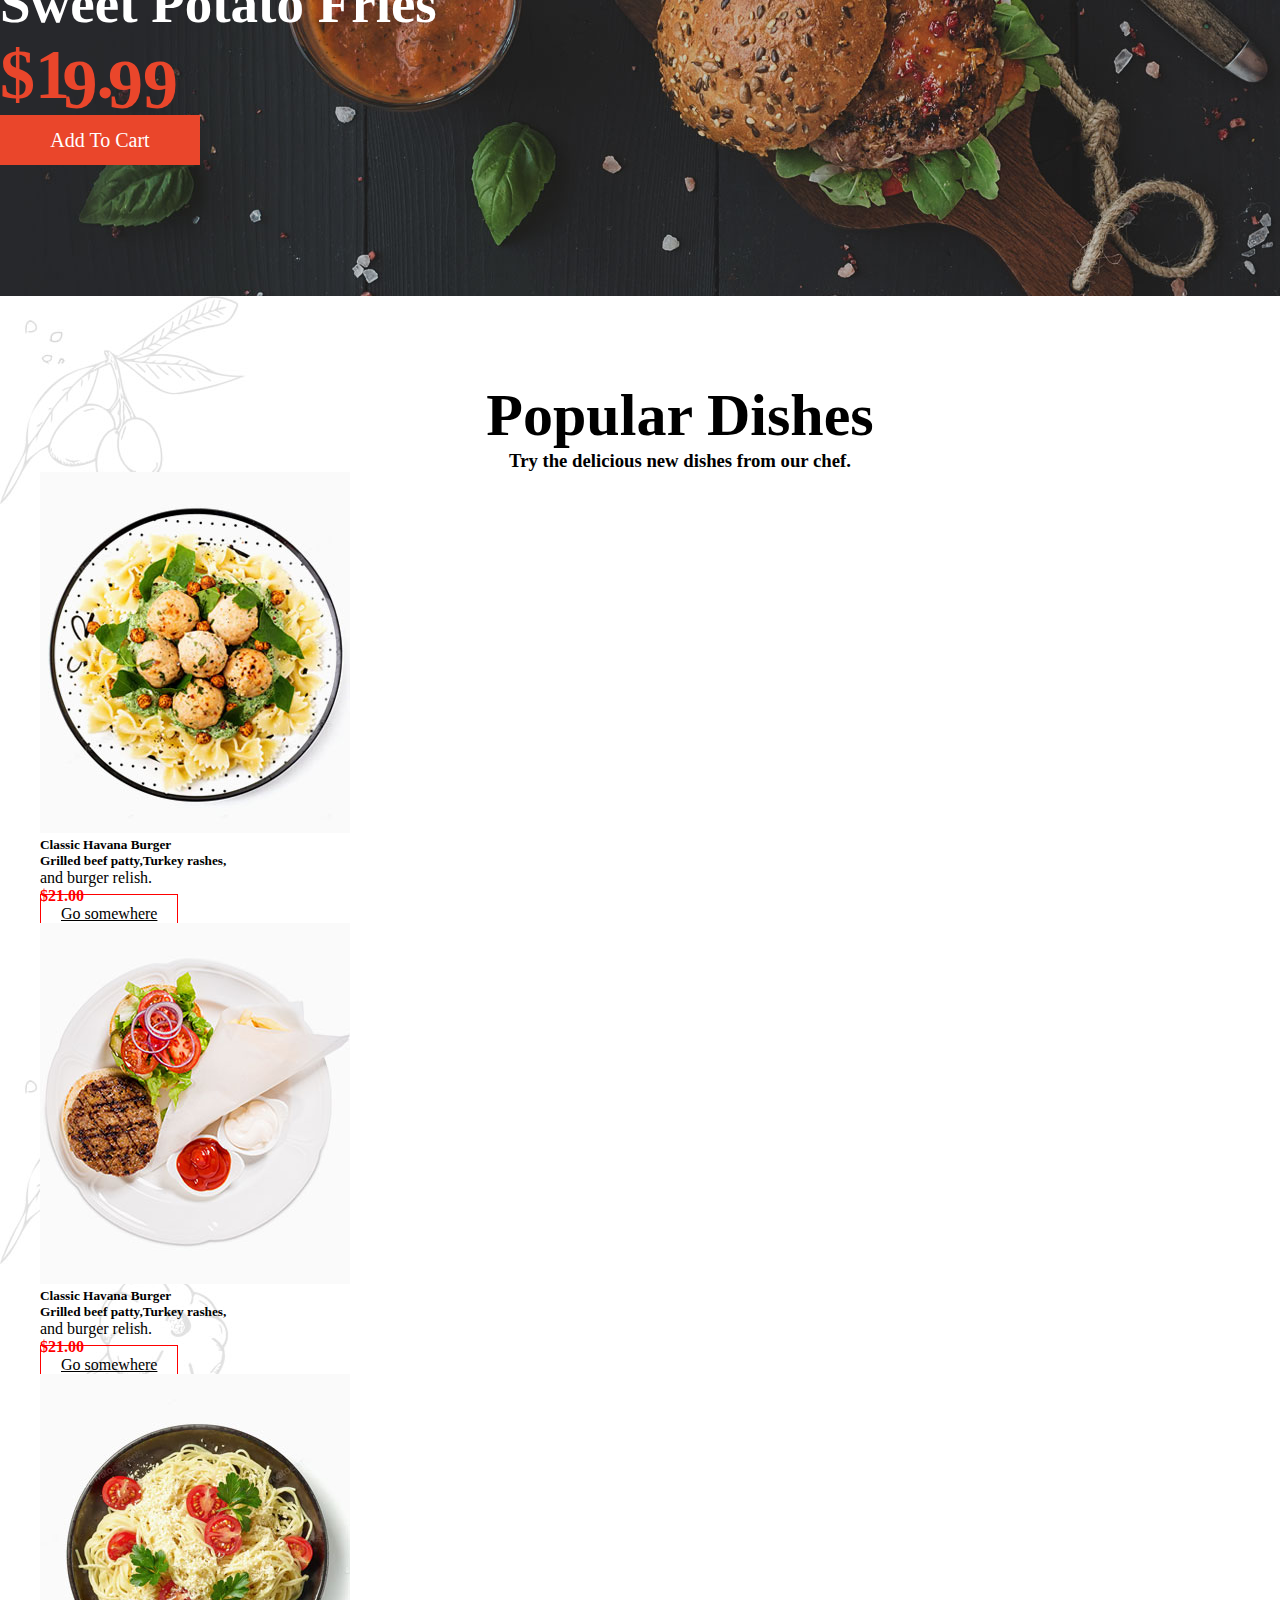
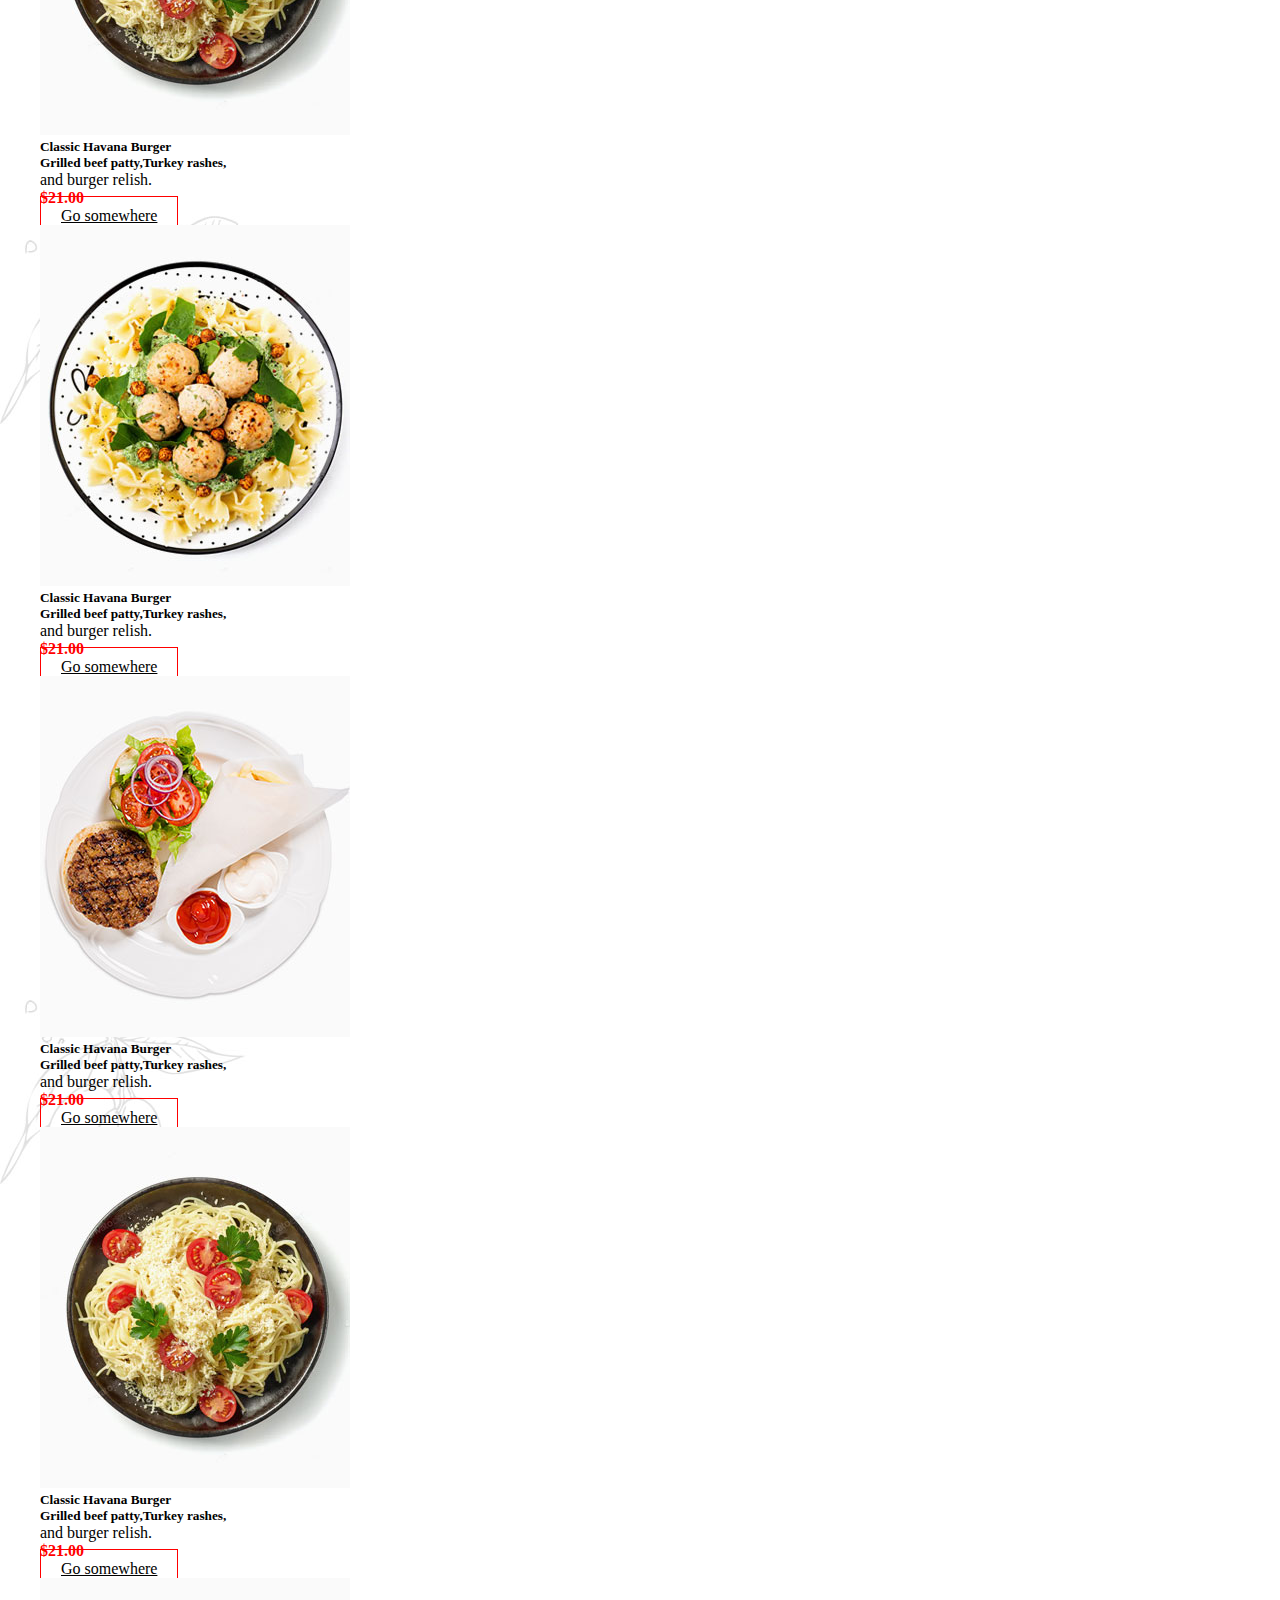
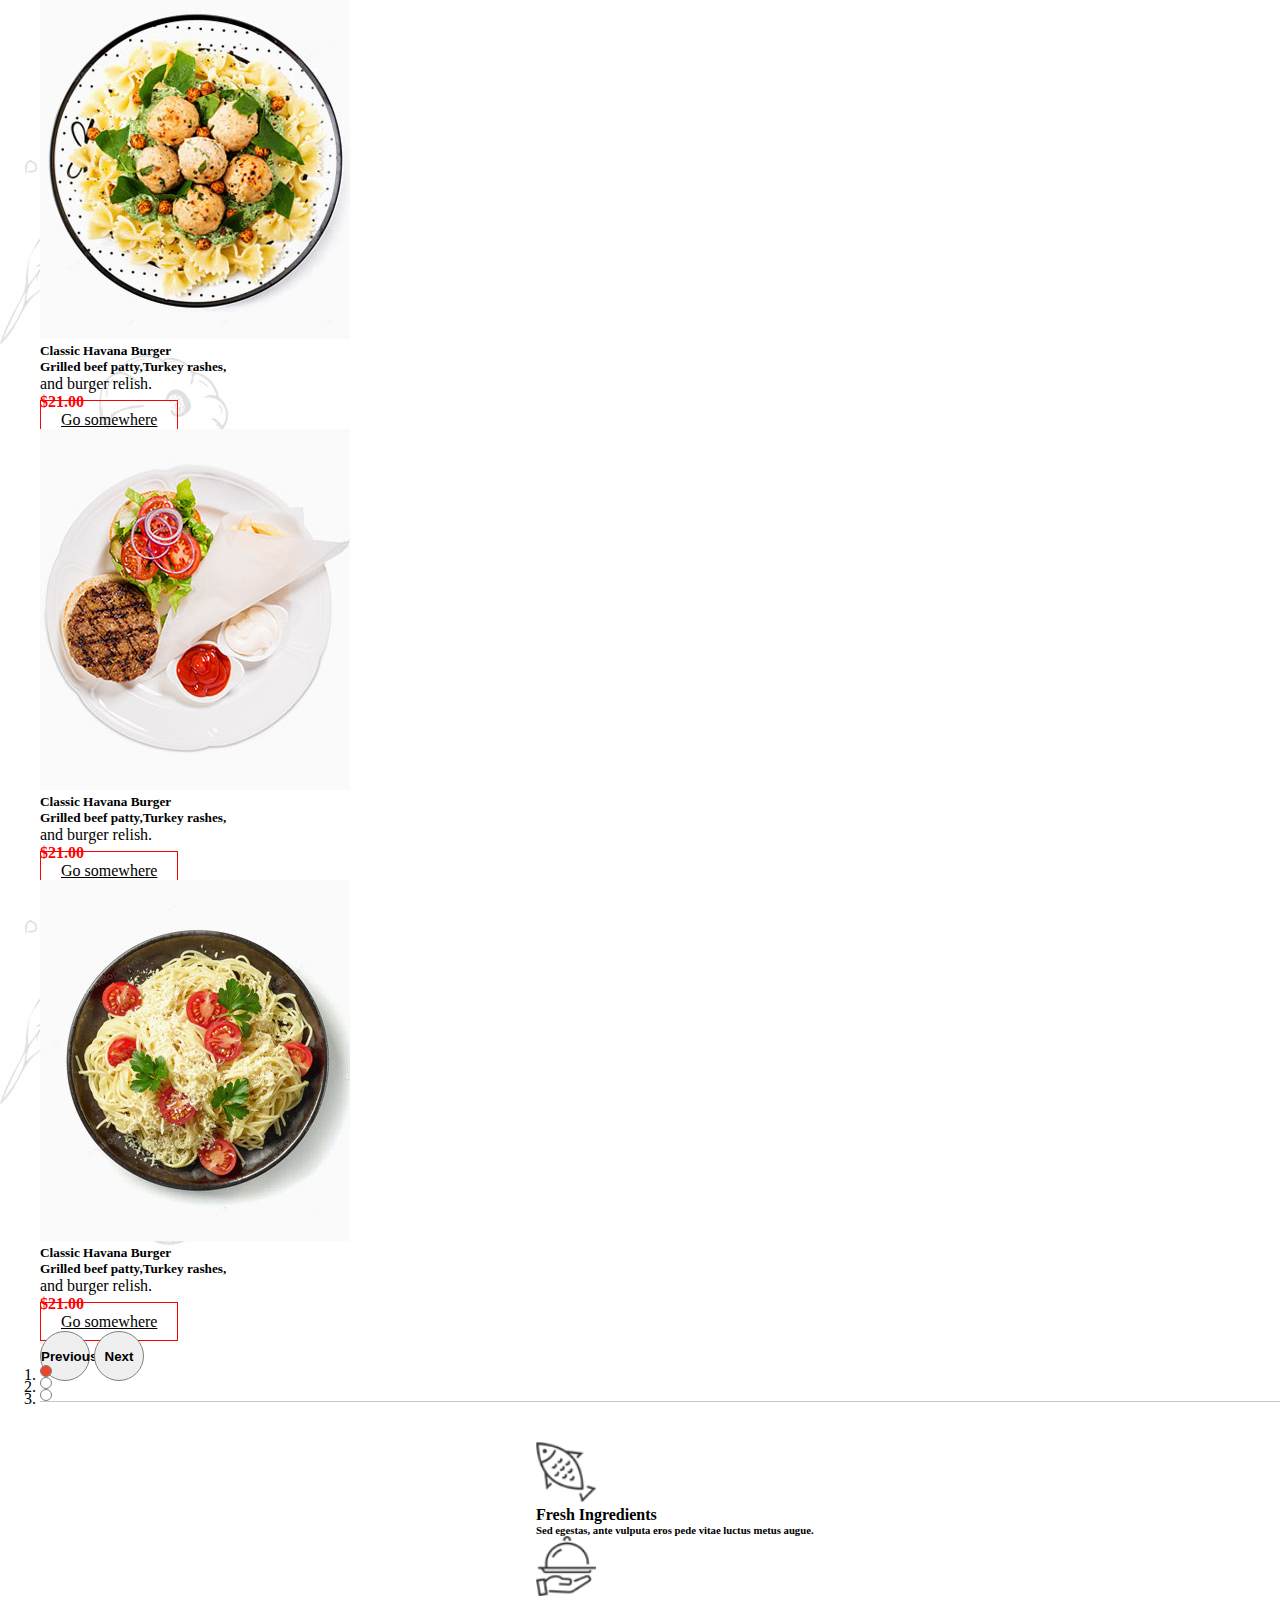
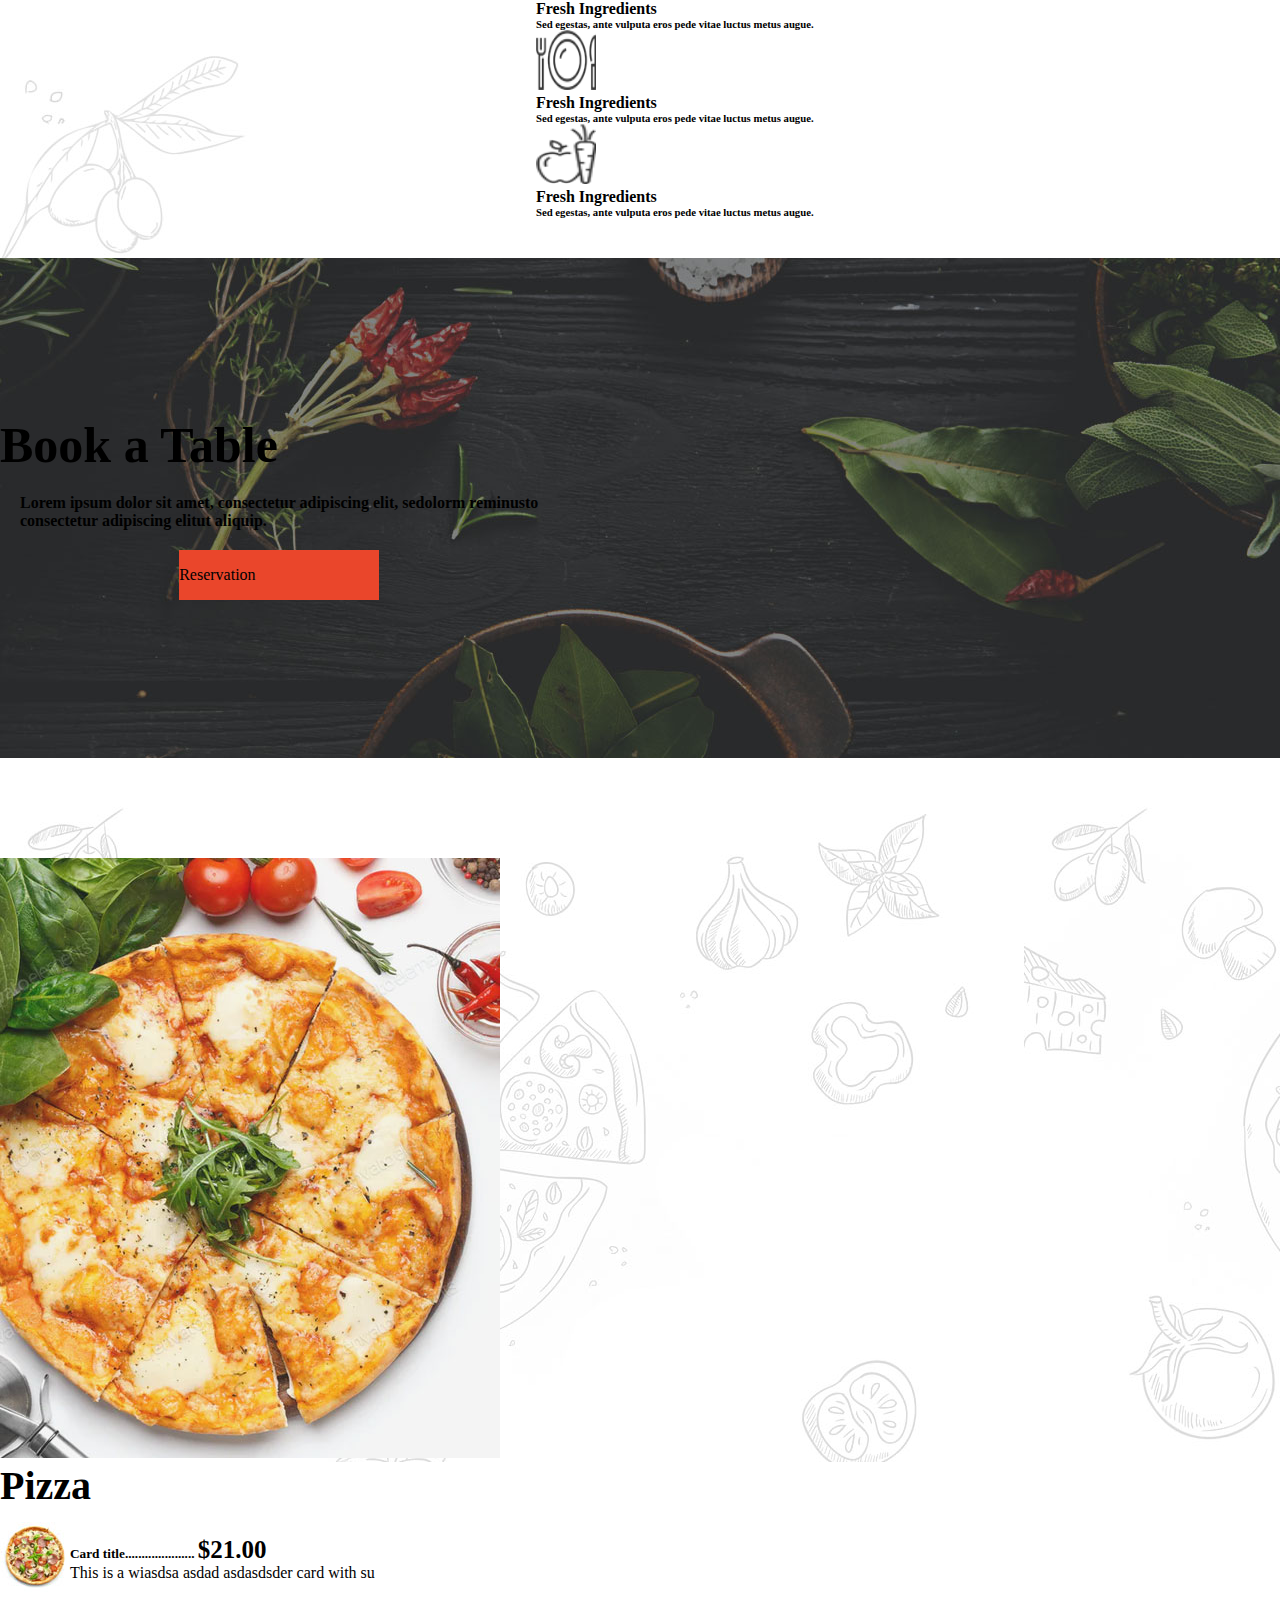
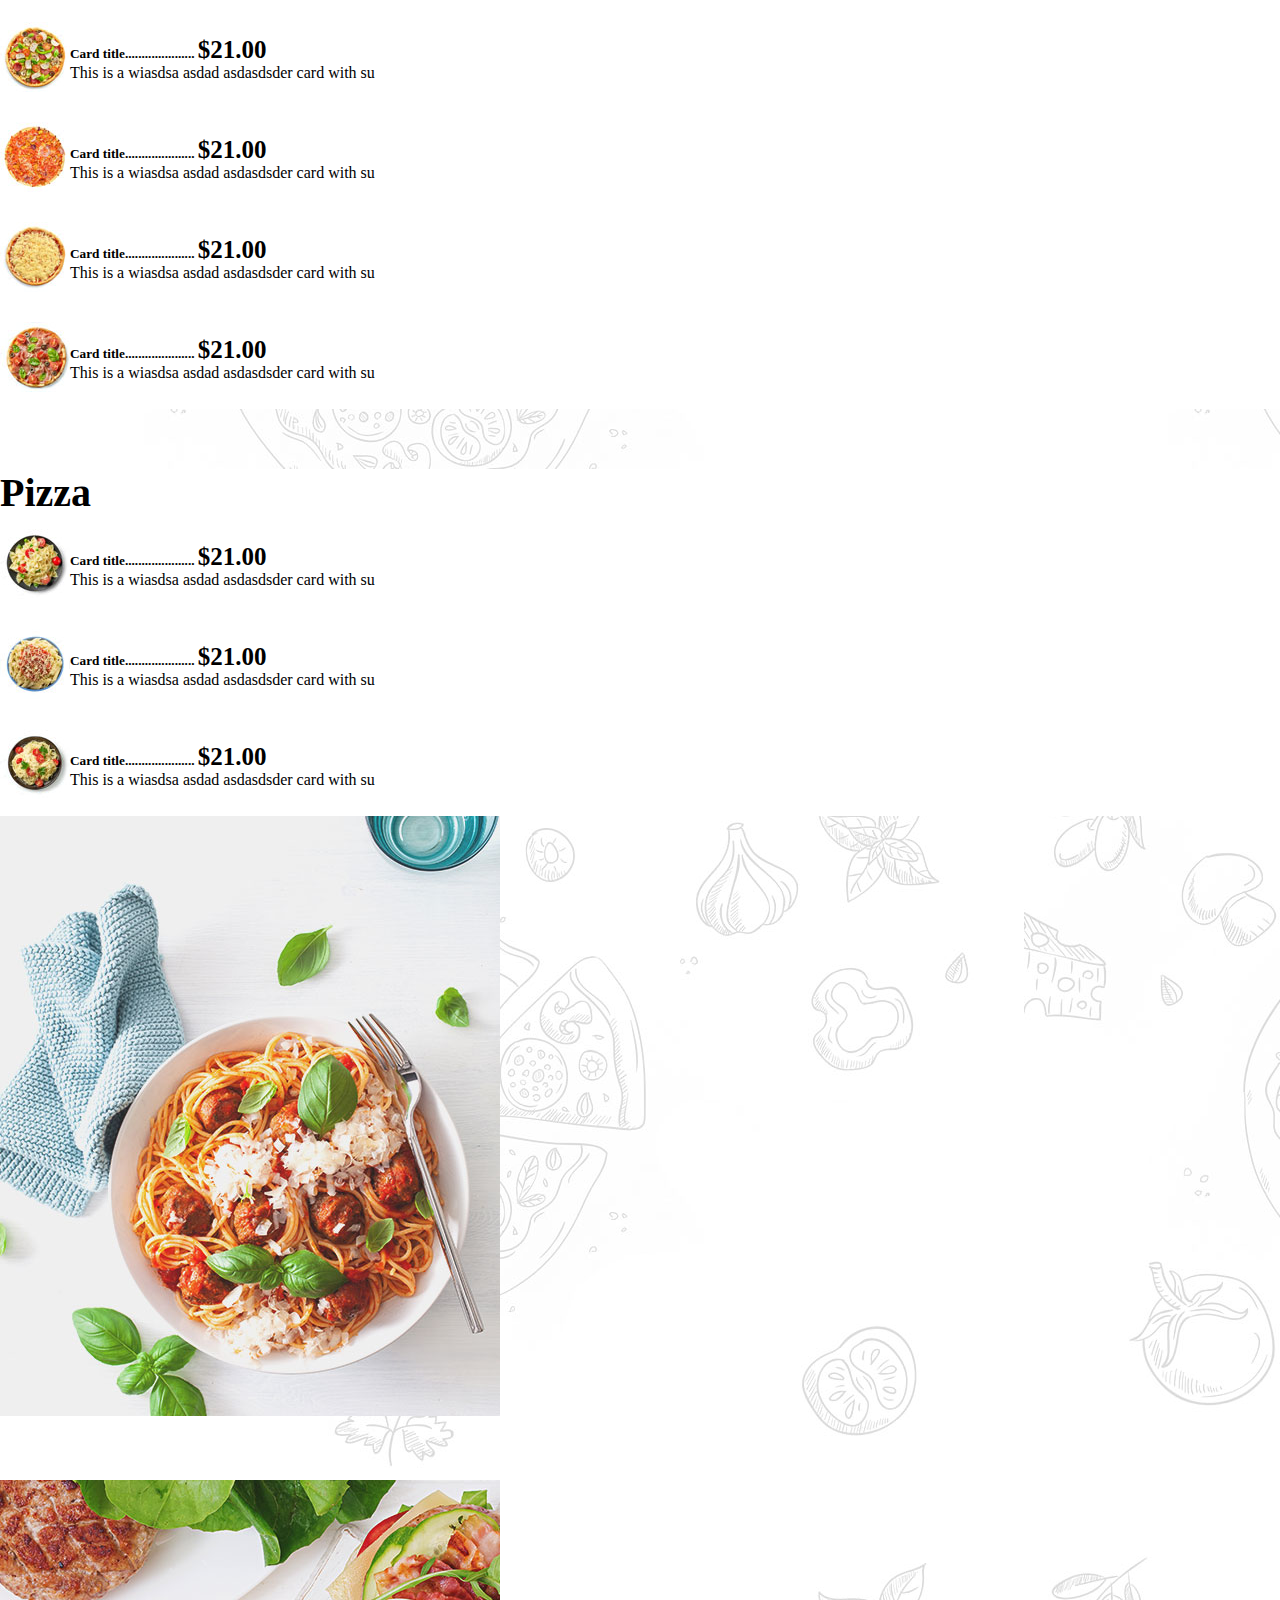
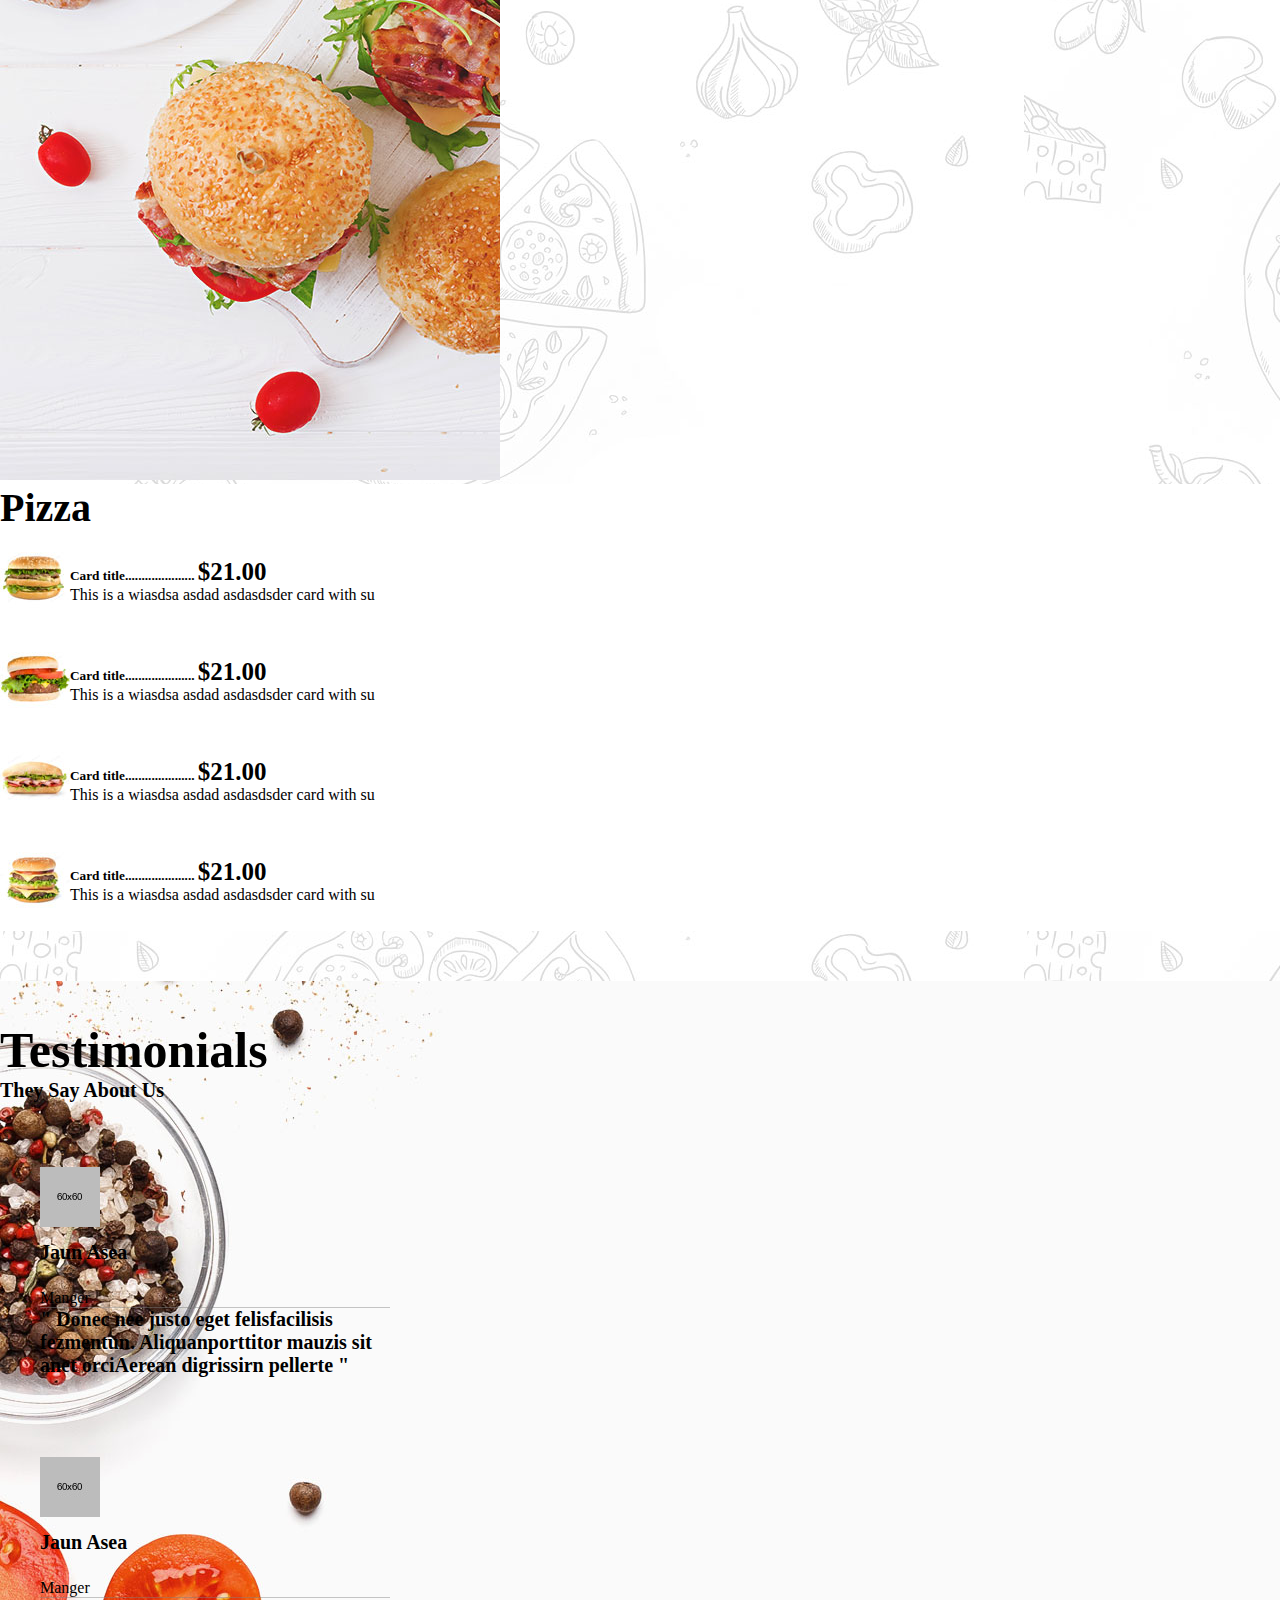
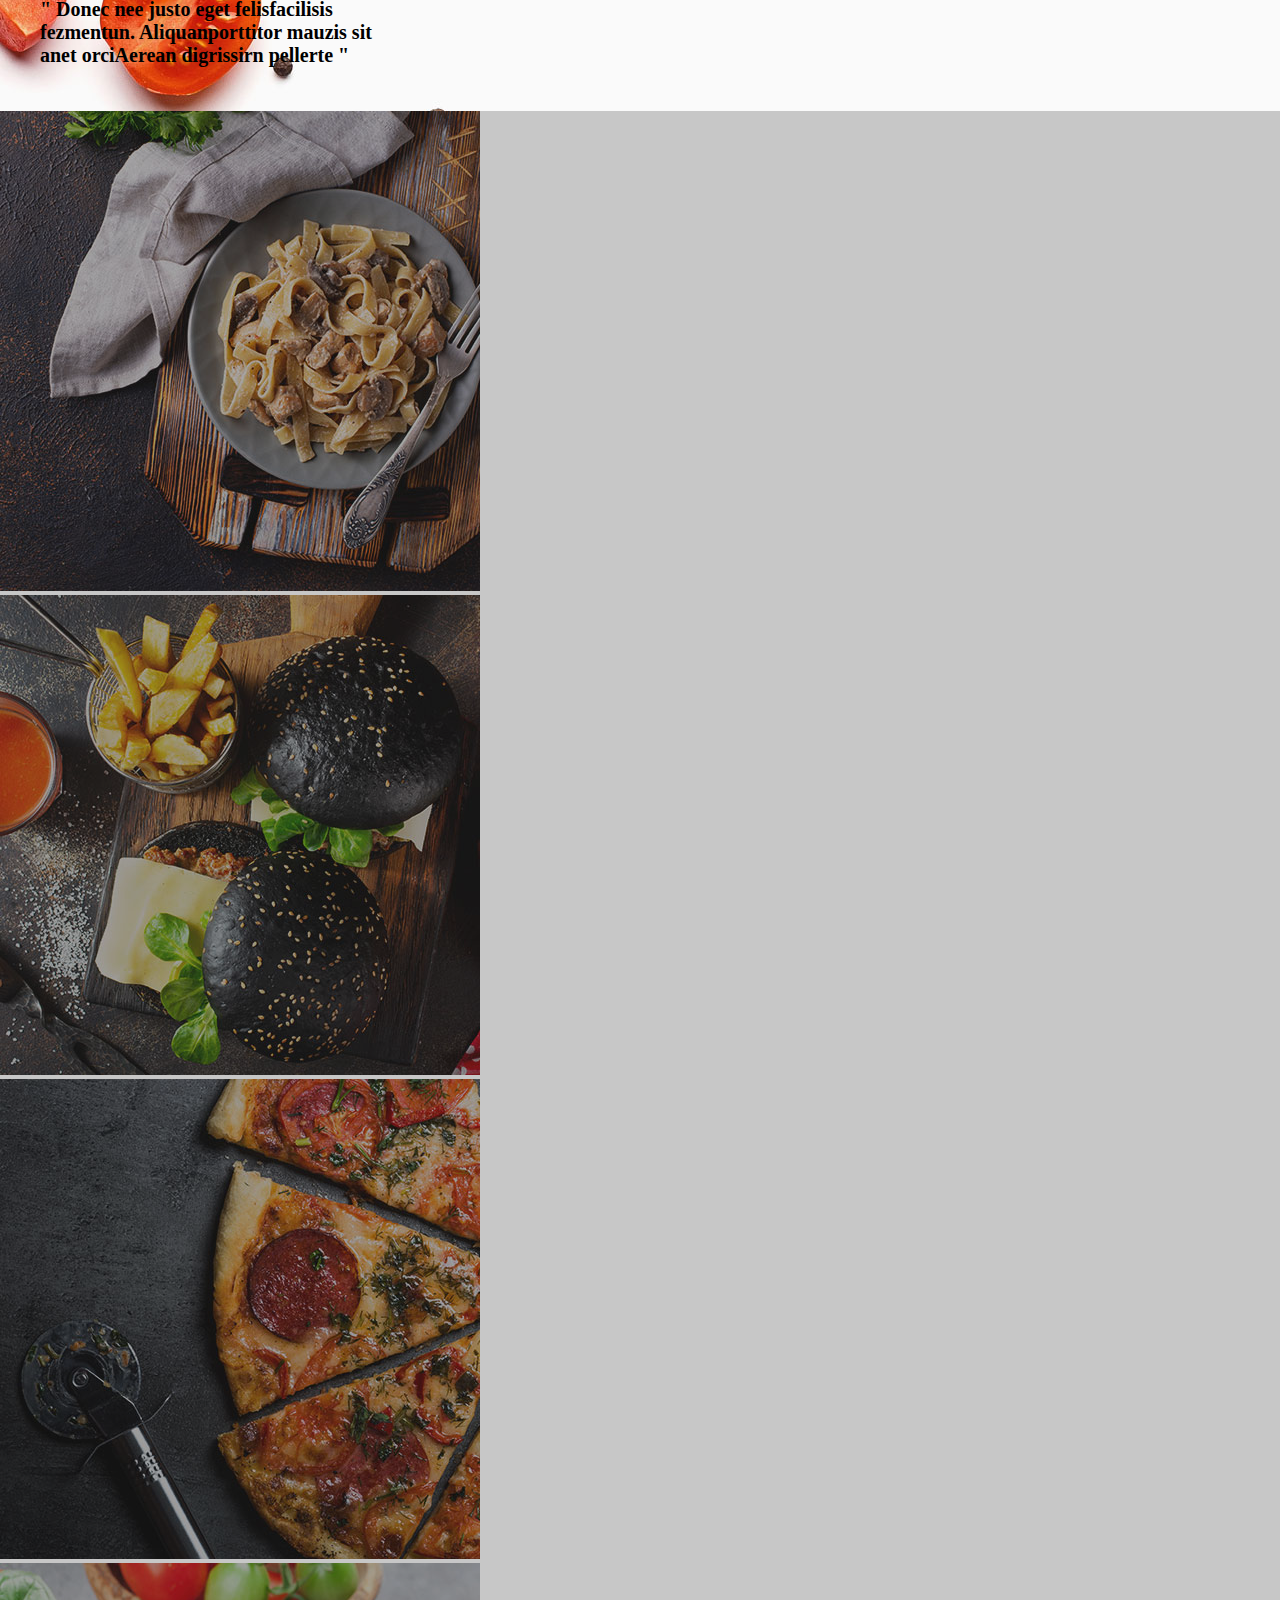
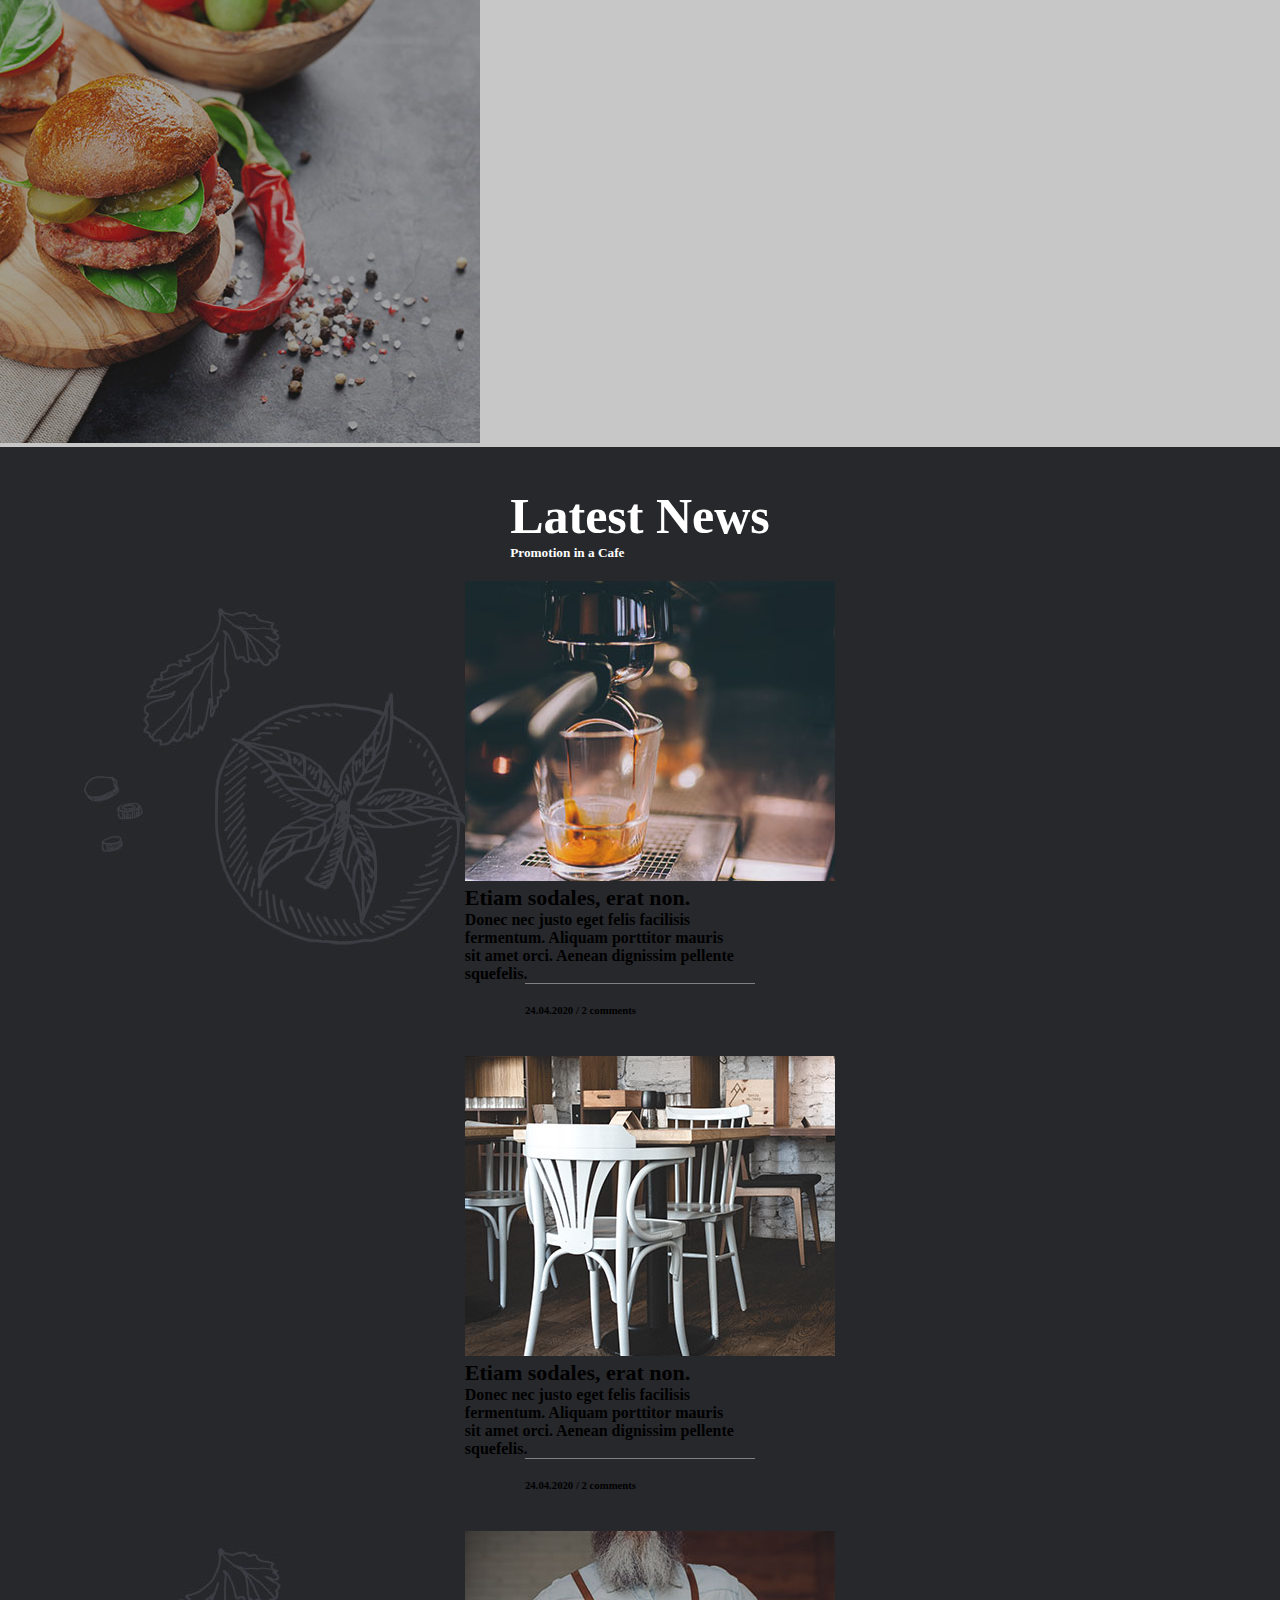
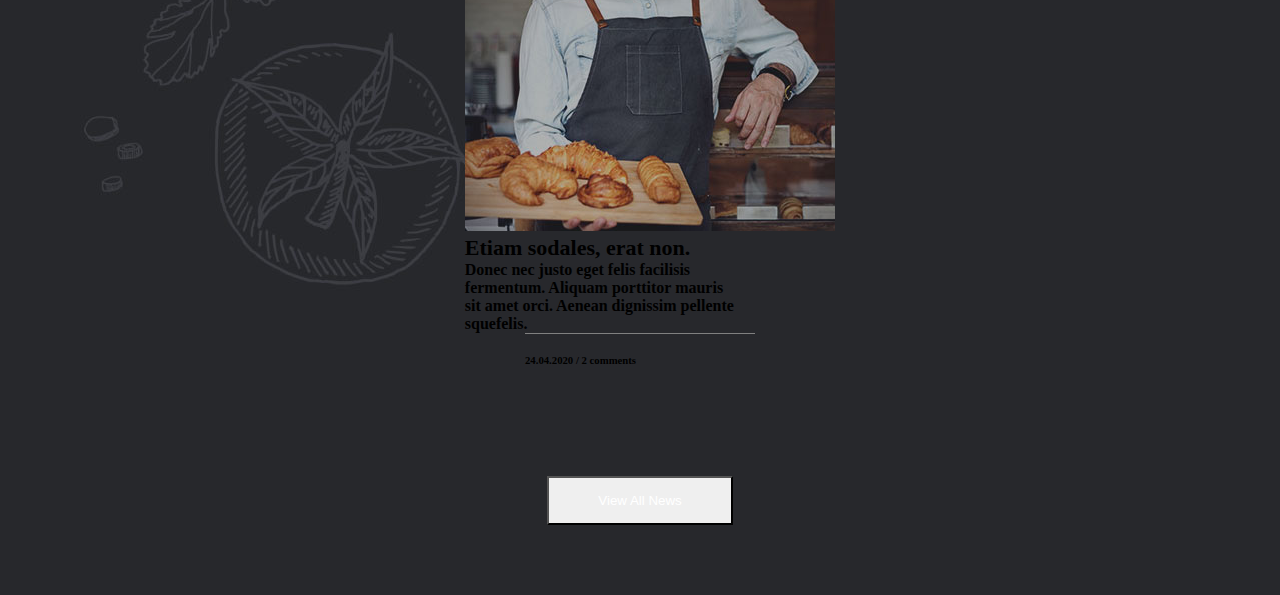
<file: index copy 2.html>
<!DOCTYPE html>
<html lang="en">

<head>
    <meta charset="UTF-8">
    <meta http-equiv="X-UA-Compatible" content="IE=edge">
    <meta name="viewport" content="width=device-width, initial-scale=1.0">
    <title>Document</title>
    <link rel="stylesheet" href="https://cdn.jsdelivr.net/npm/bootstrap@4.6.2/dist/css/bootstrap.min.css"
        integrity="sha384-xOolHFLEh07PJGoPkLv1IbcEPTNtaed2xpHsD9ESMhqIYd0nLMwNLD69Npy4HI+N" crossorigin="anonymous" />
    <!-- 字体 -->
    <link rel="stylesheet"
        href="https://fonts.googleapis.com/css?family=Niconne|Poppins:300,400,500,600,700,800&display=swap" />
    <link rel="stylesheet" href="https://cdn.jsdelivr.net/npm/bootstrap-icons@1.10.0/font/bootstrap-icons.css">
    <link rel="stylesheet" href="./index.css">
</head>

<body>
    <!-- 导航 -->
    <div class="container-fluid yt-top">
        <div class="container">
            <nav class="navbar navbar-expand-lg navbar-light">
                <a class="navbar-brand" href="#">
                    <img src="./image/logo.png" alt="">
                </a>
                <button class="navbar-toggler" type="button" data-toggle="collapse" data-target="#navbarText"
                    aria-controls="navbarText" aria-expanded="false" aria-label="Toggle navigation">
                    <span class="navbar-toggler-icon"></span>
                </button>
                <div class="collapse navbar-collapse" id="navbarText">
                    <ul class="navbar-nav mr-auto">
                        <li class="nav-item active">
                            <a class="nav-link text-danger" href="#">Home <span class="sr-only">(current)</span></a>
                        </li>
                        <li class="nav-item">
                            <a class="nav-link" href="#">Features</a>
                        </li>
                        <li class="nav-item">
                            <a class="nav-link" href="#">Pricing</a>
                        </li>
                        <li class="nav-item">
                            <a class="nav-link" href="#">Pricing</a>
                        </li>
                        <li class="nav-item">
                            <a class="nav-link" href="#">Pricing</a>
                        </li>
                        <li class="nav-item">
                            <a class="nav-link" href="#">Pricing</a>
                        </li>
                    </ul>

                </div>
            </nav>
        </div>
    </div>
    <!-- 轮播 -->
    <div class="container-fluid yt-bann">
        <div id="carouselExampleControls" class="carousel slide" data-ride="carousel">
            <div class="carousel-inner">
                <div class="carousel-item active">
                    <div class="container">
                        <div class="yt-bor row">
                            <div class="col-8 yt-text">
                                <h1>Try Our New<br>Burger Menu</h1>
                                <h3>It's about good food and fresh ingredients.</h3>
                                <span>View Our menu</span>
                            </div>
                        </div>
                    </div>
                    <img src="./image/slide1.jpg" class="d-block w-100" alt="...">
                </div>
                <div class="carousel-item">
                    <div class="container">
                        <div class="yt-bor row">
                            <div class="col-8 yt-text">
                                <h1> Food For<br>Your Soul</h1>
                                <h3>It's about good food and fresh ingredients.</h3>
                                <span>View Our menu</span>
                            </div>
                        </div>
                    </div>
                    <img src="./image/slide2.jpg" class="d-block w-100" alt="...">
                </div>
            </div>
            <button class="carousel-control-prev" type="button" data-target="#carouselExampleControls"
                data-slide="prev">
                <span class="carousel-control-prev-icon" aria-hidden="true"></span>
                <span class="sr-only">Previous</span>
            </button>
            <button class="carousel-control-next" type="button" data-target="#carouselExampleControls"
                data-slide="next">
                <span class="carousel-control-next-icon" aria-hidden="true"></span>
                <span class="sr-only">Next</span>
            </button>
        </div>
    </div>
    <!-- Hamburger  -->
    <div class="container-fluid yt-recomm">
        <div class="container">
            <div class="yt-bor row">
                <div class="col-8 yt-text">
                    <h3>Best Dish Of The Day</h3>
                    <h1>Hamburger &<br>Sweet Potato Fries</h1>
                    <h4> $1 <span class="jx">9</span><span>.</span><span>99</span></h4>
                    <span class="bot">Add To Cart</span>
                </div>
            </div>
        </div>
        <!-- <img src="./image/1 (1).jpg" alt=""> -->
    </div>
    <!-- Popular Dishes -->
    <div class="container-fluid yt-baer">

        <div class="container">
            <div class="yt-top">
                <h1>Popular Dishes</h1>
                <h3>Try the delicious new dishes from our chef.</h3>
            </div>
            <div class="container yt-try">
                <div class="container">
                    <div id="carouselExampleIndicators" class="carousel slide" data-ride="carousel">
                        <ol class="carousel-indicators bg-danger">
                            <li data-target="#carouselExampleIndicators" data-slide-to="0" class="active"></li>
                            <li data-target="#carouselExampleIndicators" data-slide-to="1"></li>
                            <li data-target="#carouselExampleIndicators" data-slide-to="2"></li>
                        </ol>
                        <div class="carousel-inner">
                            <div class="carousel-item active">
                                <div class="row">
                                    <div class="col-xs-4 col-sm-4 col-xl-4 text-center yt-card ">
                                        <div class="card" style="width: 288px;">
                                            <img src="./image/2.jpg" class="card-img-top" alt="...">
                                            <div class="card-body">
                                                <h5 class="card-title">Classic Havana Burger<br>Grilled beef
                                                    patty,Turkey
                                                    rashes,
                                                </h5>
                                                <p class="card-text"> and burger relish.</p>
                                                <h4>$21.00</h4>
                                                <a href="#" class="btn btn-primary">Go somewhere</a>
                                            </div>
                                        </div>
                                    </div>
                                    <div class="col-xs-4 col-sm-4 col-xl-4 text-center yt-card">
                                        <div class="card" style="width: 288px;">
                                            <img src="./image/3.jpg" class="card-img-top" alt="...">
                                            <div class="card-body">
                                                <h5 class="card-title">Classic Havana Burger<br>Grilled beef
                                                    patty,Turkey
                                                    rashes,
                                                </h5>
                                                <p class="card-text"> and burger relish.</p>
                                                <h4>$21.00</h4>
                                                <a href="#" class="btn btn-primary">Go somewhere</a>
                                            </div>
                                        </div>
                                    </div>
                                    <div class="col-xs-4 col-sm-4 col-xl-4 text-center yt-card">
                                        <div class="card" style="width: 288px;">
                                            <img src="./image/4.jpg" class="card-img-top" alt="...">
                                            <div class="card-body">
                                                <h5 class="card-title">Classic Havana Burger<br>Grilled beef
                                                    patty,Turkey
                                                    rashes,
                                                </h5>
                                                <p class="card-text"> and burger relish.</p>
                                                <h4>$21.00</h4>
                                                <a href="#" class="btn btn-primary">Go somewhere</a>
                                            </div>
                                        </div>
                                    </div>
                                </div>
                            </div>
                            <div class="carousel-item">
                                <div class="row">
                                    <div class="col-xs-4 col-sm-4 col-xl-4 text-center yt-card ">
                                        <div class="card" style="width: 288px;">
                                            <img src="./image/2.jpg" class="card-img-top" alt="...">
                                            <div class="card-body">
                                                <h5 class="card-title">Classic Havana Burger<br>Grilled beef
                                                    patty,Turkey
                                                    rashes,
                                                </h5>
                                                <p class="card-text"> and burger relish.</p>
                                                <h4>$21.00</h4>
                                                <a href="#" class="btn btn-primary">Go somewhere</a>
                                            </div>
                                        </div>
                                    </div>
                                    <div class="col-xs-4 col-sm-4 col-xl-4 text-center yt-card">
                                        <div class="card" style="width: 288px;">
                                            <img src="./image/3.jpg" class="card-img-top" alt="...">
                                            <div class="card-body">
                                                <h5 class="card-title">Classic Havana Burger<br>Grilled beef
                                                    patty,Turkey
                                                    rashes,
                                                </h5>
                                                <p class="card-text"> and burger relish.</p>
                                                <h4>$21.00</h4>
                                                <a href="#" class="btn btn-primary">Go somewhere</a>
                                            </div>
                                        </div>
                                    </div>
                                    <div class="col-xs-4 col-sm-4 col-xl-4 text-center yt-card">
                                        <div class="card" style="width: 288px;">
                                            <img src="./image/4.jpg" class="card-img-top" alt="...">
                                            <div class="card-body">
                                                <h5 class="card-title">Classic Havana Burger<br>Grilled beef
                                                    patty,Turkey
                                                    rashes,
                                                </h5>
                                                <p class="card-text"> and burger relish.</p>
                                                <h4>$21.00</h4>
                                                <a href="#" class="btn btn-primary">Go somewhere</a>
                                            </div>
                                        </div>
                                    </div>
                                </div>
                            </div>
                            <div class="carousel-item">
                                <div class="row">
                                    <div class="col-xs-4 col-sm-4 col-xl-4 text-center yt-card ">
                                        <div class="card" style="width: 288px;">
                                            <img src="./image/2.jpg" class="card-img-top" alt="...">
                                            <div class="card-body">
                                                <h5 class="card-title">Classic Havana Burger<br>Grilled beef
                                                    patty,Turkey
                                                    rashes,
                                                </h5>
                                                <p class="card-text"> and burger relish.</p>
                                                <h4>$21.00</h4>
                                                <a href="#" class="btn btn-primary">Go somewhere</a>
                                            </div>
                                        </div>
                                    </div>
                                    <div class="col-xs-4 col-sm-4 col-xl-4 text-center yt-card">
                                        <div class="card" style="width: 288px;">
                                            <img src="./image/3.jpg" class="card-img-top" alt="...">
                                            <div class="card-body">
                                                <h5 class="card-title">Classic Havana Burger<br>Grilled beef
                                                    patty,Turkey
                                                    rashes,
                                                </h5>
                                                <p class="card-text"> and burger relish.</p>
                                                <h4>$21.00</h4>
                                                <a href="#" class="btn btn-primary">Go somewhere</a>
                                            </div>
                                        </div>
                                    </div>
                                    <div class="col-xs-4 col-sm-4 col-xl-4 text-center yt-card">
                                        <div class="card" style="width: 288px;">
                                            <img src="./image/4.jpg" class="card-img-top" alt="...">
                                            <div class="card-body">
                                                <h5 class="card-title">Classic Havana Burger<br>Grilled beef
                                                    patty,Turkey
                                                    rashes,
                                                </h5>
                                                <p class="card-text"> and burger relish.</p>
                                                <h4>$21.00</h4>
                                                <a href="#" class="btn btn-primary">Go somewhere</a>
                                            </div>
                                        </div>
                                    </div>
                                </div>
                            </div>
                        </div>
                        <button class="carousel-control-prev" type="button" data-target="#carouselExampleIndicators"
                            data-slide="prev">
                            <span class="carousel-control-prev-icon" aria-hidden="true"></span>
                            <span class="sr-only">Previous</span>
                        </button>
                        <button class="carousel-control-next" type="button" data-target="#carouselExampleIndicators"
                            data-slide="next">
                            <span class="carousel-control-next-icon" aria-hidden="true"></span>
                            <span class="sr-only">Next</span>
                        </button>
                    </div>
                </div>
            </div>

            <div class="row yt-service">
                <div class="col-xs-3 col-md-3 col-sm-3 text-center">
                    <div class="card" style="width: 288px;">
                        <img src="./image/icon1.png" class="card-img-top" alt="...">
                        <div class="card-body">
                            <h4>Fresh Ingredients</h4>
                            <h6>Sed egestas, ante vulputa eros pede vitae luctus metus augue.</h6>
                        </div>
                    </div>
                </div>
                <div class="col-xs-3 col-md-3 col-sm-3 text-center">
                    <div class="card" style="width: 288px;">
                        <img src="./image/icon2.png" class="card-img-top" alt="...">
                        <div class="card-body">
                            <h4>Fresh Ingredients</h4>
                            <h6>Sed egestas, ante vulputa eros pede vitae luctus metus augue.</h6>
                        </div>
                    </div>
                </div>
                <div class="col-xs-3 col-md-3 col-sm-3 text-center">
                    <div class="card" style="width: 288px;">
                        <img src="./image/icon3.png" class="card-img-top" alt="...">
                        <div class="card-body">
                            <h4>Fresh Ingredients</h4>
                            <h6>Sed egestas, ante vulputa eros pede vitae luctus metus augue.</h6>
                        </div>
                    </div>
                </div>
                <div class="col-xs-3 col-md-3 col-sm-3 text-center">
                    <div class="card" style="width: 288px;">
                        <img src="./image/icon4.png" class="card-img-top" alt="...">
                        <div class="card-body">
                            <h4>Fresh Ingredients</h4>
                            <h6>Sed egestas, ante vulputa eros pede vitae luctus metus augue.</h6>
                        </div>
                    </div>
                </div>
            </div>
        </div>
    </div>
    <!-- Book a Table -->
    <div class="container-fluid yt-book">
        <div class="container text-center text-white">
            <h1>Book a Table</h1>
            <h4>Lorem ipsum dolor sit amet, consectetur adipiscing elit, sedolorm reminusto<br>consectetur adipiscing
                elitut aliquip.
            </h4>
            <p>Reservation</p>
        </div>
    </div>

    <!-- Pizza -->
    <div class="container-fluid yt-ppb">
        <div class="container">
            <!-- 上 -->
            <div class="row">
                <div class="col-md-6">
                    <img src="./image/ab1.jpg" alt="">
                </div>
                <div class="col-md-6 yt-right">
                    <h1>Pizza</h1>
                    <div class="card mb-3" style="max-width: 1400px;">
                        <div class="row no-gutters yt-kap">
                            <div class="col-md-2 ">
                                <img src="./image/th1.jpg">
                            </div>
                            <div class="col-md-10">
                                <div class="card-body">
                                    <h5 class="card-title">Card title..................... <span
                                            class="text-danger">$21.00</span></h5>
                                    <p class="card-text">This is a wiasdsa asdad asdasdsder card with su </p>
                                </div>
                            </div>
                        </div>
                    </div>
                    <div class="card mb-3" style="max-width: 1400px;">
                        <div class="row no-gutters yt-kap">
                            <div class="col-md-2 ">
                                <img src="./image/th2.jpg">
                            </div>
                            <div class="col-md-10">
                                <div class="card-body">
                                    <h5 class="card-title">Card title..................... <span
                                            class="text-danger">$21.00</span></h5>
                                    <p class="card-text">This is a wiasdsa asdad asdasdsder card with su </p>
                                </div>
                            </div>
                        </div>
                    </div>
                    <div class="card mb-3" style="max-width: 1400px;">
                        <div class="row no-gutters yt-kap">
                            <div class="col-md-2 ">
                                <img src="./image/th3.jpg">
                            </div>
                            <div class="col-md-10">
                                <div class="card-body">
                                    <h5 class="card-title">Card title..................... <span
                                            class="text-danger">$21.00</span></h5>
                                    <p class="card-text">This is a wiasdsa asdad asdasdsder card with su </p>
                                </div>
                            </div>
                        </div>
                    </div>
                    <div class="card mb-3" style="max-width: 1400px;">
                        <div class="row no-gutters yt-kap">
                            <div class="col-md-2 ">
                                <img src="./image/th4.jpg">
                            </div>
                            <div class="col-md-10">
                                <div class="card-body">
                                    <h5 class="card-title">Card title..................... <span
                                            class="text-danger">$21.00</span></h5>
                                    <p class="card-text">This is a wiasdsa asdad asdasdsder card with su </p>
                                </div>
                            </div>
                        </div>
                    </div>
                    <div class="card mb-3" style="max-width: 1400px;">
                        <div class="row no-gutters yt-kap">
                            <div class="col-md-2 ">
                                <img src="./image/th5.jpg">
                            </div>
                            <div class="col-md-10">
                                <div class="card-body">
                                    <h5 class="card-title">Card title..................... <span
                                            class="text-danger">$21.00</span></h5>
                                    <p class="card-text">This is a wiasdsa asdad asdasdsder card with su </p>
                                </div>
                            </div>
                        </div>
                    </div>
                </div>
            </div>
            <!-- 中 -->
            <div class="row yt-midd">
                <div class="col-md-6 yt-right">
                    <h1>Pizza</h1>
                    <div class="card mb-3" style="max-width: 1400px;">
                        <div class="row no-gutters yt-kap">
                            <div class="col-md-2 ">
                                <img src="./image/th6.jpg">
                            </div>
                            <div class="col-md-10">
                                <div class="card-body">
                                    <h5 class="card-title">Card title..................... <span
                                            class="text-danger">$21.00</span></h5>
                                    <p class="card-text">This is a wiasdsa asdad asdasdsder card with su </p>
                                </div>
                            </div>
                        </div>
                    </div>
                    <div class="card mb-3" style="max-width: 1400px;">
                        <div class="row no-gutters yt-kap">
                            <div class="col-md-2 ">
                                <img src="./image/th7.jpg">
                            </div>
                            <div class="col-md-10">
                                <div class="card-body">
                                    <h5 class="card-title">Card title..................... <span
                                            class="text-danger">$21.00</span></h5>
                                    <p class="card-text">This is a wiasdsa asdad asdasdsder card with su </p>
                                </div>
                            </div>
                        </div>
                    </div>
                    <div class="card mb-3" style="max-width: 1400px;">
                        <div class="row no-gutters yt-kap">
                            <div class="col-md-2 ">
                                <img src="./image/th8.jpg">
                            </div>
                            <div class="col-md-10">
                                <div class="card-body">
                                    <h5 class="card-title">Card title..................... <span
                                            class="text-danger">$21.00</span></h5>
                                    <p class="card-text">This is a wiasdsa asdad asdasdsder card with su </p>
                                </div>
                            </div>
                        </div>
                    </div>
                </div>
                <div class="col-md-6">
                    <img src="./image/ab2.jpg" alt="">
                </div>
            </div>
            <!-- 下 -->
            <div class="row">
                <div class="col-md-6">
                    <img src="./image/ab3.jpg" alt="">
                </div>
                <div class="col-md-6 yt-right">
                    <h1>Pizza</h1>
                    <div class="card mb-3" style="max-width: 1400px;">
                        <div class="row no-gutters yt-kap">
                            <div class="col-md-2 ">
                                <img src="./image/th9.jpg">
                            </div>
                            <div class="col-md-10">
                                <div class="card-body">
                                    <h5 class="card-title">Card title..................... <span
                                            class="text-danger">$21.00</span></h5>
                                    <p class="card-text">This is a wiasdsa asdad asdasdsder card with su </p>
                                </div>
                            </div>
                        </div>
                    </div>
                    <div class="card mb-3" style="max-width: 1400px;">
                        <div class="row no-gutters yt-kap">
                            <div class="col-md-2 ">
                                <img src="./image/th10.jpg">
                            </div>
                            <div class="col-md-10">
                                <div class="card-body">
                                    <h5 class="card-title">Card title..................... <span
                                            class="text-danger">$21.00</span></h5>
                                    <p class="card-text">This is a wiasdsa asdad asdasdsder card with su </p>
                                </div>
                            </div>
                        </div>
                    </div>
                    <div class="card mb-3" style="max-width: 1400px;">
                        <div class="row no-gutters yt-kap">
                            <div class="col-md-2 ">
                                <img src="./image/th11.jpg">
                            </div>
                            <div class="col-md-10">
                                <div class="card-body">
                                    <h5 class="card-title">Card title..................... <span
                                            class="text-danger">$21.00</span></h5>
                                    <p class="card-text">This is a wiasdsa asdad asdasdsder card with su </p>
                                </div>
                            </div>
                        </div>
                    </div>
                    <div class="card mb-3" style="max-width: 1400px;">
                        <div class="row no-gutters yt-kap">
                            <div class="col-md-2 ">
                                <img src="./image/th12.jpg">
                            </div>
                            <div class="col-md-10">
                                <div class="card-body">
                                    <h5 class="card-title">Card title..................... <span
                                            class="text-danger">$21.00</span></h5>
                                    <p class="card-text">This is a wiasdsa asdad asdasdsder card with su </p>
                                </div>
                            </div>
                        </div>
                    </div>
                </div>
            </div>
        </div>
    </div>

    <!-- Testimonials -->
    <div class="container-fluid yt-adver">
        <div class="container text-center">
            <h1>Testimonials</h1>
            <h4>They Say About Us</h4>
        </div>
        <div class="container yt-card">
            <div class="row">
                <div class="col-4 text-center">
                    <div class="card" style="width: 21.9rem;">
                        <img src="./image/test1.jpg" class="rounded-circle">
                        <h4>Jaun Asea</h4>
                        <p>Manger</p>
                        <div class="card-body">
                            <p class="card-text">" Donec nee justo eget felisfacilisis fezmentun. Aliquanporttitor
                                mauzis
                                sit anet orciAerean digrissirn pellerte "</p>
                        </div>
                    </div>
                </div>
                <div class="col-4 text-center">
                    <div class="card" style="width: 21.9rem;">
                        <img src="./image/test1.jpg" class="rounded-circle">
                        <h4>Jaun Asea</h4>
                        <p>Manger</p>
                        <div class="card-body">
                            <p class="card-text">" Donec nee justo eget felisfacilisis fezmentun. Aliquanporttitor
                                mauzis
                                sit anet orciAerean digrissirn pellerte "</p>
                        </div>
                    </div>
                </div>
                <div class="col-4 text-center">
                    <div class="card" style="width: 21.9rem;">
                        <img src="./image/test1.jpg" class="rounded-circle">
                        <h4>Jaun Asea</h4>
                        <p>Manger</p>
                        <div class="card-body">
                            <p class="card-text">" Donec nee justo eget felisfacilisis fezmentun. Aliquanporttitor
                                mauzis
                                sit anet orciAerean digrissirn pellerte "</p>
                        </div>
                    </div>
                </div>
            </div>
        </div>
    </div>

    <!-- 四个图片 -->
    <div class="container-fluid d-flex justify-content-center yt-food">
        <div>
            <img src="./image/16.jpg" class="img-fluid">
        </div>
        <div>
            <img src="./image/21.jpg" class="img-fluid">
        </div>
        <div>
            <img src="./image/31.jpg" class="img-fluid">
        </div>
        <div>
            <img src="./image/41.jpg" class="img-fluid">
        </div>

        <!-- <div class="row">
            <div class="col-4">
                <img src="./image/16.jpg" alt="">
            </div>
            <div class="col-4">
                <img src="./image/21.jpg" alt="">
            </div>
            <div class="col-4">
                <img src="./image/31.jpg" alt="">
            </div>
            <div class="col-4">
                <img src="./image/41.jpg" alt="">
            </div>
        </div> -->
    </div>

    <div class="container-fluid yt-new">
        <div class="container ">
            <div class="top text-center">
                <h1>Latest News</h1>
                <h5>Promotion in a Cafe</h5>
            </div>
            <div class="row">
                <div class="col-xl-4">
                    <div class="card" style="width: 21.9rem;">
                        <img src="./image/17.jpg" class="card-img-top" alt="...">
                        <div class="card-body text-center ">
                            <h5>Etiam sodales, erat non.</h5>
                            <p class="card-text">Donec nec justo eget felis facilisis fermentum. Aliquam porttitor
                                mauris sit amet orci.
                                Aenean dignissim pellente squefelis.</p>
                        </div>
                        <h6 class="text-center">24.04.2020 / 2 comments</h6>
                    </div>
                </div>
                <div class="col-xl-4">
                    <div class="card" style="width: 21.9rem;">
                        <img src="./image/22.jpg" class="card-img-top" alt="...">
                        <div class="card-body text-center ">
                            <h5>Etiam sodales, erat non.</h5>
                            <p class="card-text">Donec nec justo eget felis facilisis fermentum. Aliquam porttitor
                                mauris sit amet orci.
                                Aenean dignissim pellente squefelis.</p>
                        </div>
                        <h6 class="text-center">24.04.2020 / 2 comments</h6>
                    </div>
                </div>
                <div class="col-xl-4">
                    <div class="card" style="width: 21.9rem;">
                        <img src="./image/32.jpg" class="card-img-top" alt="...">
                        <div class="card-body text-center ">
                            <h5>Etiam sodales, erat non.</h5>
                            <p class="card-text">Donec nec justo eget felis facilisis fermentum. Aliquam porttitor
                                mauris sit amet orci.
                                Aenean dignissim pellente squefelis.</p>
                        </div>
                        <h6 class="text-center">24.04.2020 / 2 comments</h6>
                    </div>
                </div>
            </div>
            <button type="button" class="btn btn-outline-danger">View All News</button>
        </div>
    </div>

</body>
<script src="https://cdn.jsdelivr.net/npm/jquery@3.5.1/dist/jquery.slim.min.js"
    integrity="sha384-DfXdz2htPH0lsSSs5nCTpuj/zy4C+OGpamoFVy38MVBnE+IbbVYUew+OrCXaRkfj"
    crossorigin="anonymous"></script>
<script src="https://cdn.jsdelivr.net/npm/bootstrap@4.6.2/dist/js/bootstrap.bundle.min.js"
    integrity="sha384-Fy6S3B9q64WdZWQUiU+q4/2Lc9npb8tCaSX9FK7E8HnRr0Jz8D6OP9dO5Vg3Q9ct"
    crossorigin="anonymous"></script>

</html>
</file>
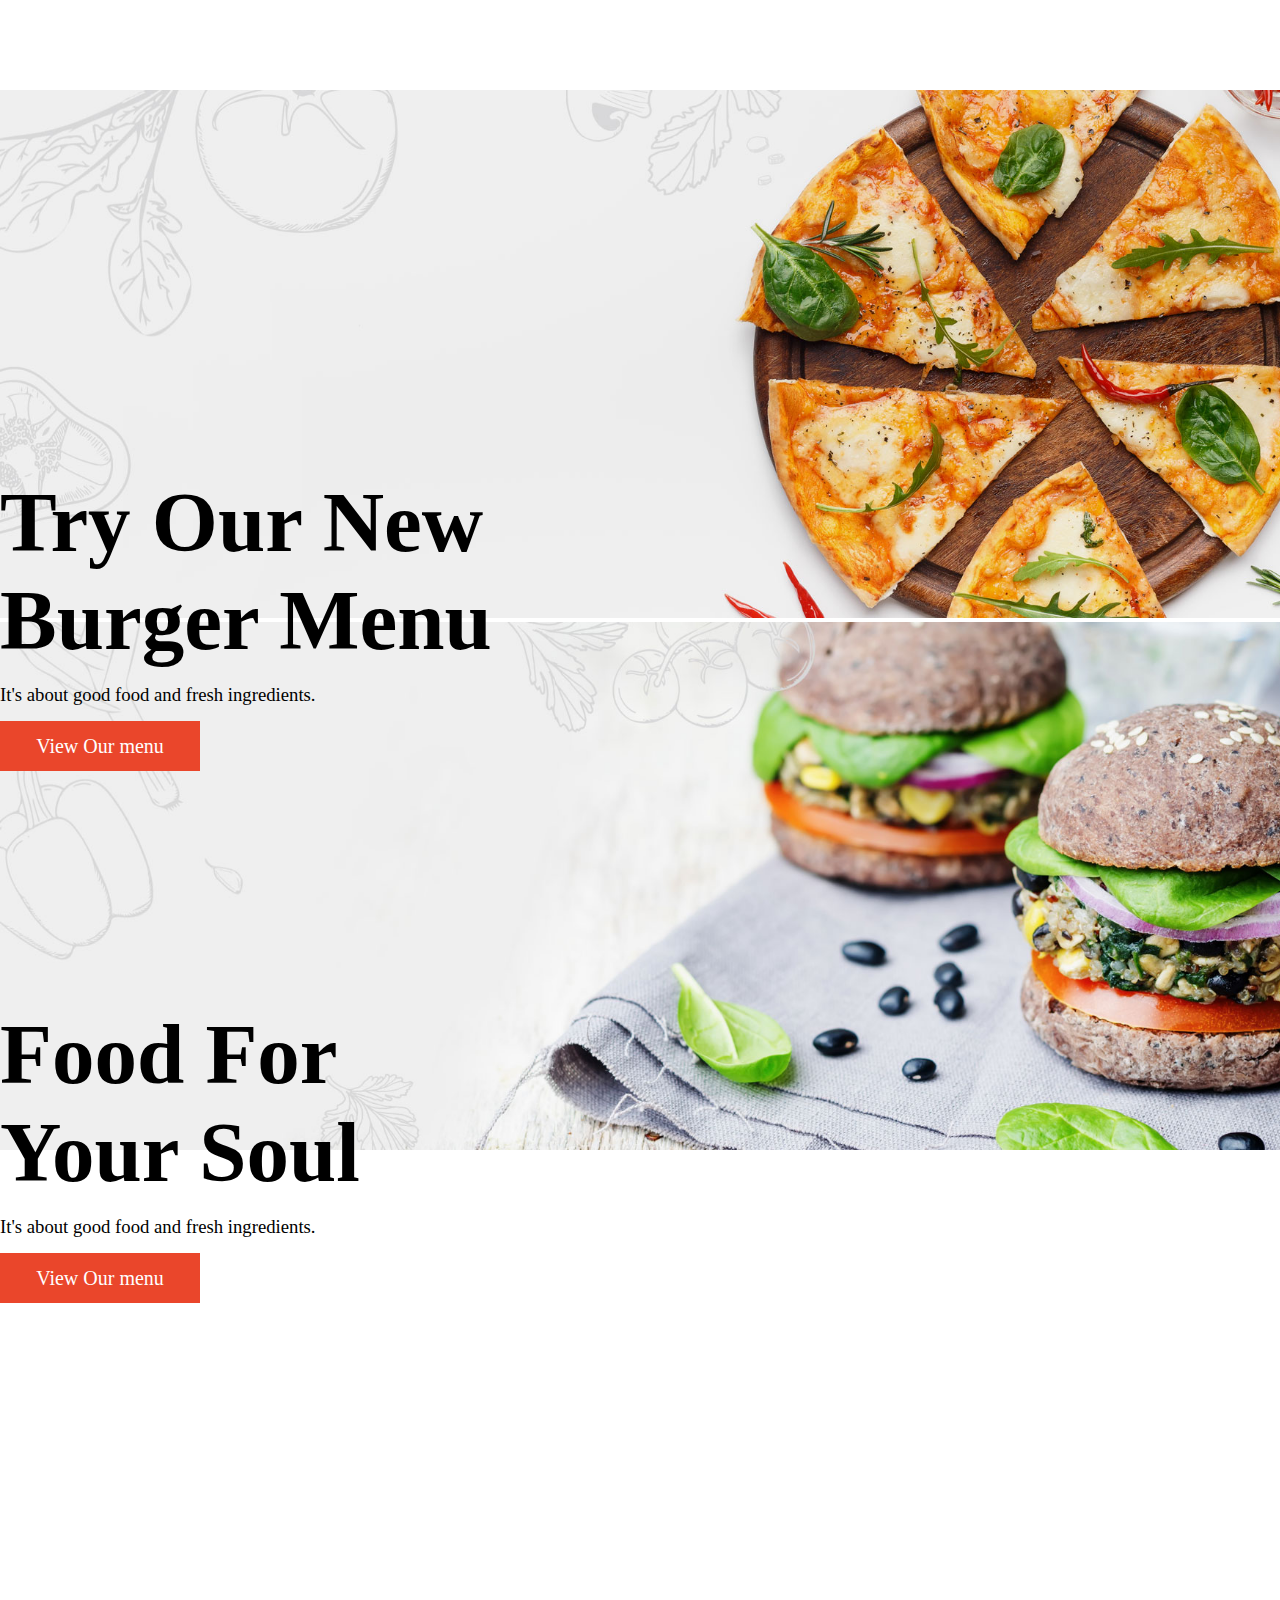
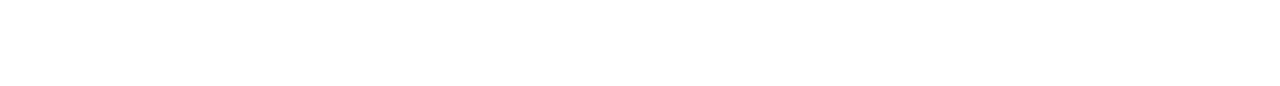
<file: index copy.html>
<!DOCTYPE html>
<html lang="en">

<head>
    <meta charset="UTF-8">
    <meta http-equiv="X-UA-Compatible" content="IE=edge">
    <meta name="viewport" content="width=device-width, initial-scale=1.0">
    <title>Document</title>
    <link rel="stylesheet" href="https://cdn.jsdelivr.net/npm/bootstrap@4.6.2/dist/css/bootstrap.min.css" integrity="sha384-xOolHFLEh07PJGoPkLv1IbcEPTNtaed2xpHsD9ESMhqIYd0nLMwNLD69Npy4HI+N" crossorigin="anonymous" />
    <!-- 字体 -->
    <link rel="stylesheet" href="https://fonts.googleapis.com/css?family=Niconne|Poppins:300,400,500,600,700,800&display=swap" />
    <link rel="stylesheet" href="https://cdn.jsdelivr.net/npm/bootstrap-icons@1.10.0/font/bootstrap-icons.css">
    <link rel="stylesheet" href="./index.css">
</head>

<body>
    <div class="container-fluid yt-bann">
        <div id="slides" class="carousel slide carousel-vertical" data-ride="carousel">
            <div class="carousel-inner">
                <div class="carousel-item active">
                    <div class="container">
                        <div class="yt-bor row">
                            <div class="col-8 yt-text">
                                <h1>Try Our New<br>Burger Menu</h1>
                                <h3>It's about good food and fresh ingredients.</h3>
                                <span>View Our menu</span>
                            </div>
                        </div>
                    </div>
                    <img src="./image/slide1.jpg" class="d-block" alt="...">
                </div>
                <div class="carousel-item">
                    <div class="container">
                        <div class="yt-bor row">
                            <div class="col-8 yt-text">
                                <h1> Food For<br>Your Soul</h1>
                                <h3>It's about good food and fresh ingredients.</h3>
                                <span>View Our menu</span>
                            </div>
                        </div>
                    </div>
                    <img src="./image/slide2.jpg" class="d-block" alt="...">
                </div>
            </div>

            <a class="carousel-control-prev" href="#slides" data-slide="prev">
                <span class="carousel-control-prev-icon"></span>
            </a>
            <a class="carousel-control-next" href="#slides" data-slide="next">
                <span class="carousel-control-next-icon"></span>
            </a>
        </div>
    </div>
    <style>
        .carousel-fade .carousel-inner .carousel-item {
            -webkit-transform: translateX(0);
            transform: translateX(0);
            transition-property: opacity;
        }
        
        .carousel-fade .carousel-inner .carousel-item,
        .carousel-fade .carousel-inner .active.carousel-item-left,
        .carousel-fade .carousel-inner .active.carousel-item-right {
            opacity: 0;
        }
        
        .carousel-fade .carousel-inner .active,
        .carousel-fade .carousel-inner .carousel-item-next.carousel-item-left,
        .carousel-fade .carousel-inner .carousel-item-prev.carousel-item-right {
            opacity: 1;
        }
        
        .carousel-vertical .carousel-inner .carousel-item-next.carousel-item-left,
        .carousel-vertical .carousel-inner .carousel-item-prev.carousel-item-right {
            -webkit-transform: translateY(0);
            transform: translateY(0);
        }
        
        .carousel-vertical .carousel-inner .active.carousel-item-left,
        .carousel-vertical .carousel-inner .carousel-item-prev {
            -webkit-transform: translateY(-100%);
            transform: translateY(-100%);
        }
        
        .carousel-vertical .carousel-inner .active.carousel-item-right,
        .carousel-vertical .carousel-inner .carousel-item-next {
            -webkit-transform: translateY(100%);
            transform: translateY(100%);
        }
    </style>
    <!-- 上下滚动轮播图 -->
    <!-- <div id="slides" class="carousel slide carousel-vertical" data-ride="carousel">
	<ul class="carousel-indicators">
		<li data-target="#slides" data-slide-to="0" class="active"></li>
		<li data-target="#slides" data-slide-to="1"></li>
		<li data-target="#slides" data-slide-to="2"></li>
		<li data-target="#slides" data-slide-to="3"></li>
	</ul>
	
	<div class="carousel-inner">
		<div class="carousel-item active">
			<a href="#"><img src="" alt="幻灯片" /></a>
		</div>
		<div class="carousel-item">
			<a href="#"><img src="" alt="幻灯片" /></a>
		</div>
		<div class="carousel-item">
			<a href="#"><img src="" alt="幻灯片" /></a>
		</div>
		<div class="carousel-item">
			<a href="#"><img src="" alt="幻灯片" /></a>
		</div>
	</div>
	
	<a class="carousel-control-prev" href="#slides" data-slide="prev">
		<span class="carousel-control-prev-icon"></span>
	</a>
	<a class="carousel-control-next" href="#slides" data-slide="next">
		<span class="carousel-control-next-icon"></span>
	</a>
</div> -->
</body>
<script src="https://cdn.jsdelivr.net/npm/jquery@3.5.1/dist/jquery.slim.min.js" integrity="sha384-DfXdz2htPH0lsSSs5nCTpuj/zy4C+OGpamoFVy38MVBnE+IbbVYUew+OrCXaRkfj" crossorigin="anonymous"></script>
<script src="https://cdn.jsdelivr.net/npm/bootstrap@4.6.2/dist/js/bootstrap.bundle.min.js" integrity="sha384-Fy6S3B9q64WdZWQUiU+q4/2Lc9npb8tCaSX9FK7E8HnRr0Jz8D6OP9dO5Vg3Q9ct" crossorigin="anonymous"></script>

</html>
</file>
<file: index.css>
* {
  margin: 0;
  padding: 0;
}
body,
html {
  width: 100%;
  height: 100%;
}
.yt-nav {
  background-color: #ffffff;
  padding-bottom: 13px;
  position: fixed;
  top: 0;
  z-index: 999;
}
.yt-nav ul {
  margin: 0 auto;
}
.yt-nav .yt-right {
  position: absolute;
  right: 20px;
}
.yt-nav .yt-right button {
  width: 150px;
  border-radius: 0;
  border-color: red;
  color: black;
  font-weight: bold;
}
.yt-bann {
  width: 100%;
  box-sizing: border-box;
  position: relative;
  padding: 0;
  margin-top: 90px;
}
.yt-bann img {
  width: 110%;
}
.yt-bann .yt-bor .yt-text {
  height: 100%;
  position: absolute;
  display: flex;
  align-items: flex-start;
  flex-direction: column;
  justify-content: center;
}
.yt-bann .yt-bor .yt-text h1 {
  font-size: 5.3125rem;
  font-weight: bold;
}
.yt-bann .yt-bor .yt-text h3 {
  margin: 15px 0;
  font-weight: 400;
}
.yt-bann .yt-bor .yt-text span {
  width: 200px;
  height: 50px;
  background-color: #ea462b;
  color: white;
  text-align: center;
  line-height: 50px;
  font-weight: 500;
  font-size: 1.25rem;
  transition: all 0.6s;
}
.yt-bann .yt-bor .yt-text span:hover {
  background-color: white;
  color: #ea462b;
}
.yt-recomm {
  width: 100%;
  height: 560px;
  position: relative;
  padding: 0;
  background-image: url(image/bann1.jpg);
  background-repeat: no-repeat;
  background-position: center center;
}
.yt-recomm .yt-bor .yt-text {
  height: 34.375rem;
  position: absolute;
  display: flex;
  align-items: flex-start;
  flex-direction: column;
  justify-content: center;
  color: white;
  font-weight: bold;
}
.yt-recomm .yt-bor .yt-text h1 {
  font-size: 55px;
  font-weight: bold;
}
.yt-recomm .yt-bor .yt-text h3 {
  margin: 15px 0;
  font-weight: 400;
  font-weight: bold;
}
.yt-recomm .yt-bor .yt-text h4 {
  font-size: 4.375rem;
  vertical-align: bottom;
  color: #ea462b;
  font-weight: bold;
}
.yt-recomm .yt-bor .yt-text h4 span {
  position: relative;
  top: 10px;
  left: -25px;
}
.yt-recomm .yt-bor .yt-text h4 span:nth-child(2) {
  position: relative;
  left: -26px;
  top: 0;
}
.yt-recomm .yt-bor .yt-text h4 span:nth-child(3) {
  position: relative;
  left: -32px;
}
.yt-recomm .yt-bor .yt-text span.bot {
  width: 200px;
  height: 50px;
  background-color: #ea462b;
  color: white;
  text-align: center;
  line-height: 50px;
  font-weight: 500;
  font-size: 20px;
  transition: all 0.6s;
}
.yt-recomm .yt-bor .yt-text span.bot:hover {
  background-color: white;
  color: #ea462b;
}
.yt-baer {
  width: 100%;
  padding: 40px;
  position: relative;
  background-image: url(image/ban1.jpg);
  background-position: left top;
}
.yt-baer .yt-try {
  position: relative;
}
.yt-baer .yt-try ol {
  position: absolute;
  bottom: -20px;
}
.yt-baer .yt-try ol li {
  width: 10px;
  height: 10px;
  border-radius: 10px;
  border: 1px solid gray;
}
.yt-baer .yt-try ol li.active {
  background-color: #ea462b;
}
.yt-baer .yt-try .yt-lr {
  position: absolute;
  top: calc(35% - 50px);
  left: -70px;
}
.yt-baer .yt-try .yt-rt {
  position: absolute;
  top: calc(35% - 50px);
  right: -80px;
}
.yt-baer .yt-try button {
  width: 50px;
  height: 50px;
  border-radius: 50%;
  border: 1px solid gray;
}
.yt-baer .yt-try button span {
  color: black;
  font-weight: bold;
}
.yt-baer .yt-try button:hover span {
  color: white;
}
.yt-baer .yt-try button:hover {
  background-color: #ea462b;
}
.yt-baer .yt-top {
  padding-top: 45px;
  display: flex;
  flex-direction: column;
  align-items: center;
  font-weight: bold;
}
.yt-baer .yt-top h1 {
  font-size: 60px;
}
.yt-baer .yt-card {
  height: 100%;
  width: 100%;
}
.yt-baer .yt-card .card {
  border: none;
}
.yt-baer .yt-card h4 {
  color: red;
}
.yt-baer .yt-card a {
  border: 1px solid red;
  border-radius: 0;
  padding: 10px 20px;
  color: black;
  background-color: transparent;
  transition: all 0.6s;
}
.yt-baer .yt-card a:hover {
  background-color: #ea462b;
  color: white;
}
.yt-baer .yt-service {
  border-top: 1px solid rgba(128, 128, 128, 0.445);
  padding-top: 40px;
  margin-top: 20px;
}
.yt-baer .yt-service .card {
  margin: auto;
  border: none;
}
.yt-baer .yt-service .card img {
  width: 60px;
  height: 60px;
  margin: auto;
}
.yt-book {
  width: 100%;
  height: 500px;
  background-image: url(image/ban2.jpg);
  background-repeat: no-repeat;
  background-position: center center;
  display: flex;
  align-items: center;
}
.yt-book h1 {
  font-weight: bold;
  font-size: 50px;
}
.yt-book h4 {
  margin: 20px;
}
.yt-book p {
  width: 200px;
  height: 50px;
  line-height: 50px;
  background-color: #ea462b;
  margin: auto;
  transition: all 0.6s;
}
.yt-book p:hover {
  background-color: white;
  color: #ea462b;
}
.yt-ppb {
  padding-top: 100px;
  background-image: url(image/ban3.jpg);
  padding-bottom: 50px;
}
.yt-ppb .yt-fade {
  margin: auto;
}
.yt-ppb .yt-fade .yt-img {
  width: 445px;
}
.yt-ppb h1 {
  font-weight: bold;
  font-size: 40px;
}
.yt-ppb .yt-kap {
  display: flex;
  align-items: center;
  height: 100px;
}
.yt-ppb .yt-right {
  background-color: white;
  margin: auto;
}
.yt-ppb .card {
  border: none;
}
.yt-ppb span {
  font-weight: bold;
  font-size: 25px;
}
.yt-ppb .yt-midd {
  margin: 60px 0;
}
.yt-adver {
  width: 100%;
  height: 650px;
  padding: 40px 0px;
  background-image: url(image/ban6.jpg);
}
.yt-adver h1 {
  font-size: 50px;
}
.yt-adver h4 {
  font-size: 20px;
  margin-bottom: 25px;
}
.yt-adver .yt-card .card {
  padding: 40px;
  width: 350px;
  border: none;
}
.yt-adver .yt-card .card .card-body {
  border-top: 1px solid rgba(128, 128, 128, 0.452);
  font-weight: bold;
  font-size: 20px;
}
.yt-adver .yt-card img {
  width: 60px;
  height: 60px;
  margin: auto;
}
.yt-adver .yt-card h4 {
  margin-top: 10px;
}
.yt-food {
  padding: 0;
}
.yt-food div {
  position: relative;
}
.yt-food div::before {
  content: '';
  width: 100%;
  height: 100%;
  background-color: rgba(15, 15, 15, 0.233);
  position: absolute;
  top: 0;
  display: block;
}
.yt-food div:hover::before {
  background-color: transparent;
}
.yt-new {
  padding-top: 40px;
  background-image: url(image/ban7.jpg);
  font-weight: bold;
}
.yt-new .container {
  display: flex;
  flex-direction: column;
  align-items: center;
}
.yt-new .top {
  color: white;
}
.yt-new .top h1 {
  font-size: 50px;
  font-weight: bold;
}
.yt-new .card {
  border: none;
  width: 350px;
  box-sizing: border-box;
  align-items: center;
  margin: 20px 0px;
}
.yt-new .card .card-body {
  width: 270px;
}
.yt-new .card .card-body h5 {
  margin: auto;
  font-size: 22px;
  font-weight: bold;
}
.yt-new .card h6 {
  width: 230px;
  border-top: 1px solid gray;
  margin: auto;
  padding: 20px 0px;
}
.yt-new button {
  color: white;
  width: 186px;
  height: 49px;
  border-radius: 0;
  margin: 70px 0px;
}
.yt-footer {
  padding: 30px 0px;
}
.yt-footer h5 {
  margin: 20px 0px;
}
.yt-footer span i {
  margin-right: 20px;
}
.yt-footer h3 {
  font-weight: bold;
}
.yt-footer .input-group .btn {
  border-radius: 0px;
  border-left: none;
  background-color: #ea462b;
  color: white;
  text-align: center;
  line-height: 32px;
  font-weight: bold;
}
.yt-footer .input-group .btn::before {
  content: '';
  display: block;
  width: 100px;
  height: 100%;
  background-color: transparent;
  position: absolute;
  top: 0;
  margin-left: -12.5px;
  opacity: 0;
}
.yt-footer .input-group .btn:hover::before {
  opacity: 1;
  background-color: rgba(252, 255, 253, 0.452);
}
.yt-footer .input-group input {
  border-radius: 0;
  outline: none;
  border: 1px solid gray;
  padding: 12px;
}
.yt-footer .boott {
  margin-top: 10px;
  padding-top: 10px;
  width: 100%;
  height: 80px;
  border-top: 1px solid gray;
}
.yt-footer .boott span {
  color: skyblue;
}
@media screen and (max-width: 1200px) {
  .yt-bann h1 {
    font-size: 4rem !important;
  }
  .yt-bann h3 {
    font-size: 22px !important;
  }
  .yt-bann span {
    width: 180px;
    height: 45px;
    font-size: 1rem !important;
  }
  .yt-recomm .yt-text h3 {
    font-size: 25px !important;
  }
  .yt-recomm .yt-text h1 {
    font-size: 45px !important;
  }
  .yt-service h4 {
    font-size: 14px !important;
  }
  .yt-service h6 {
    font-size: 14px !important;
  }
  .yt-baer .yt-card .card {
    width: 16.5rem !important;
  }
  .yt-book h4 {
    font-size: 20px !important;
  }
  .yt-ppb .yt-img {
    width: 370px;
  }
  .yt-adver .yt-card .card {
    width: 290.5px !important;
  }
}
@media screen and (max-width: 992px) {
  .yt-bann h1 {
    font-size: 4rem !important;
  }
  .yt-bann h3 {
    font-size: 18px !important;
  }
  .yt-bann span {
    width: 180px;
    height: 45px;
    font-size: 1rem !important;
  }
  .yt-recomm .yt-text h3 {
    font-size: 20px !important;
  }
  .yt-recomm .yt-text h1 {
    font-size: 40px !important;
  }
  .yt-service h4 {
    font-size: 12px !important;
  }
  .yt-service h6 {
    font-size: 12px !important;
  }
  .yt-baer .yt-card .card {
    width: 12.5rem !important;
  }
  .yt-ppb .yt-img {
    width: 330px;
  }
  .yt-adver .yt-card .card {
    width: 220.5px !important;
  }
  .yt-adver .yt-card .card .card-body {
    font-size: 16px;
  }
}
/*# sourceMappingURL=./index.css.map */
</file>
